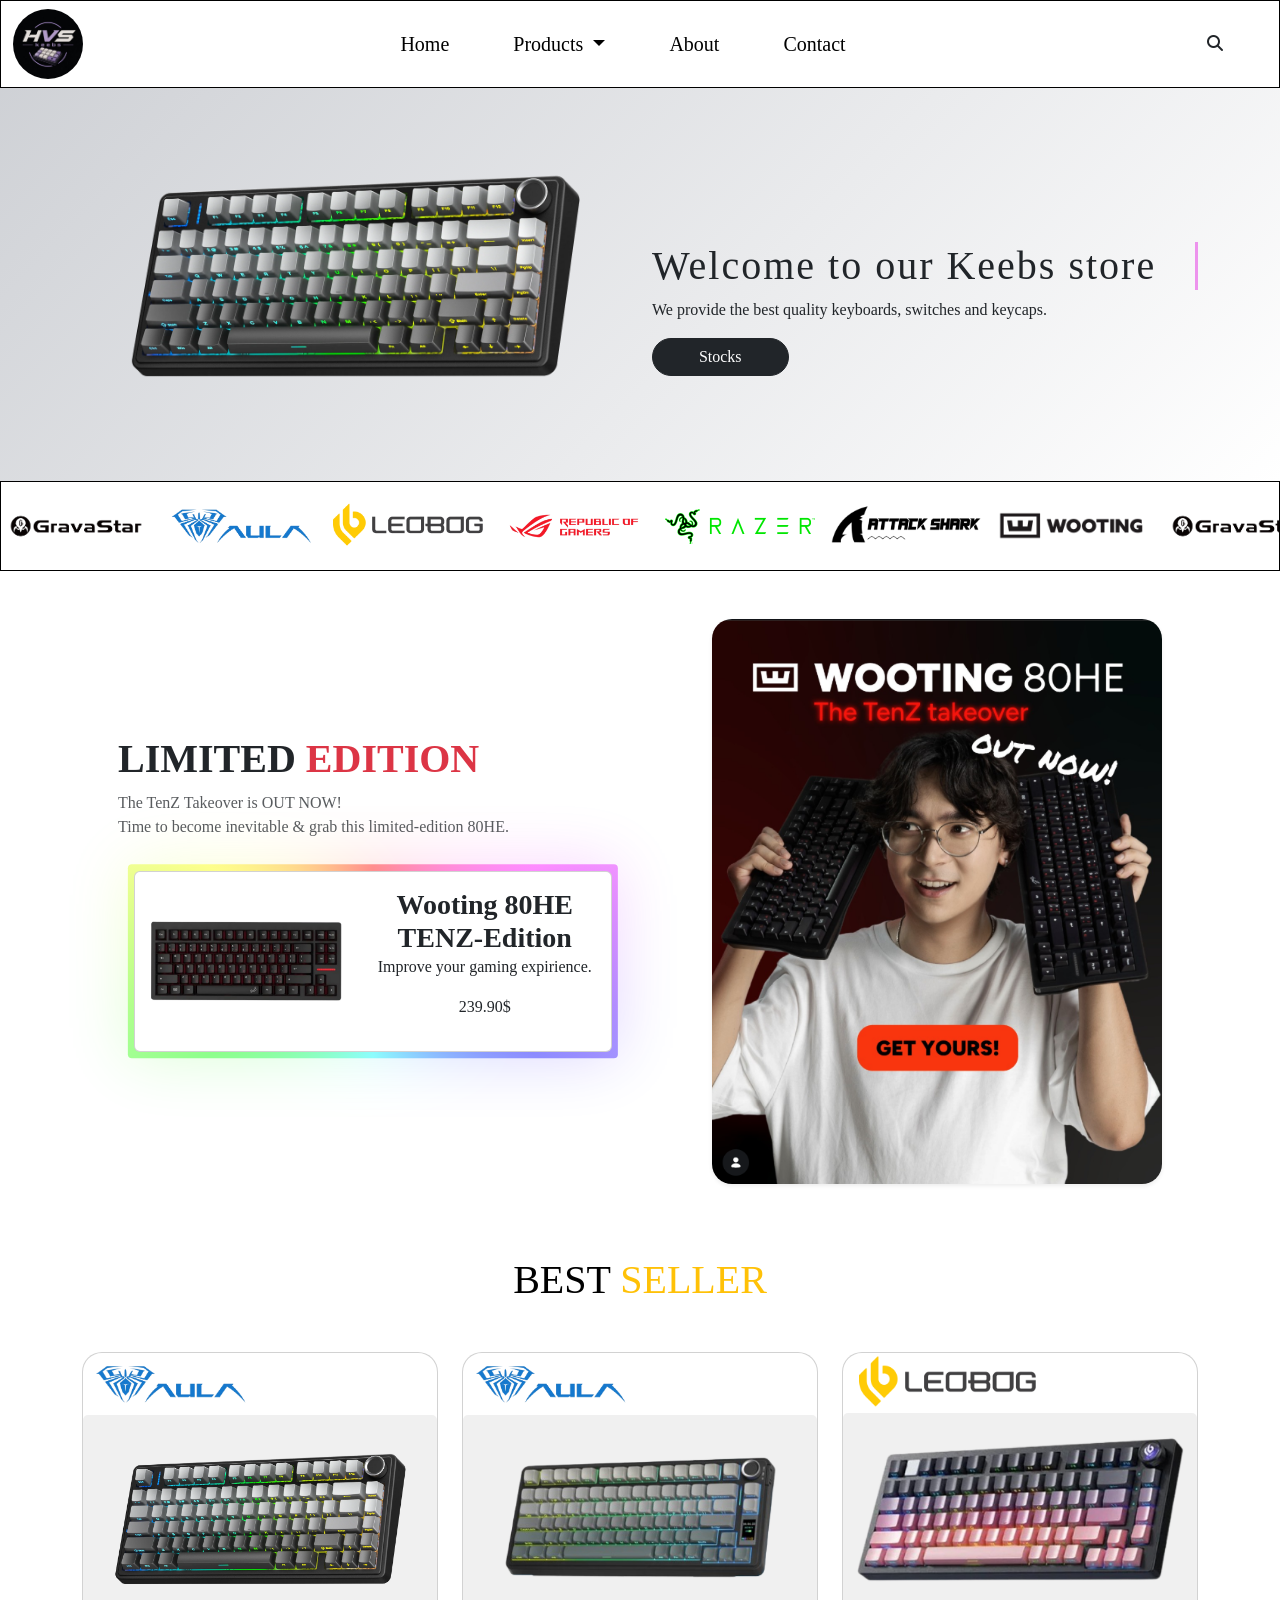
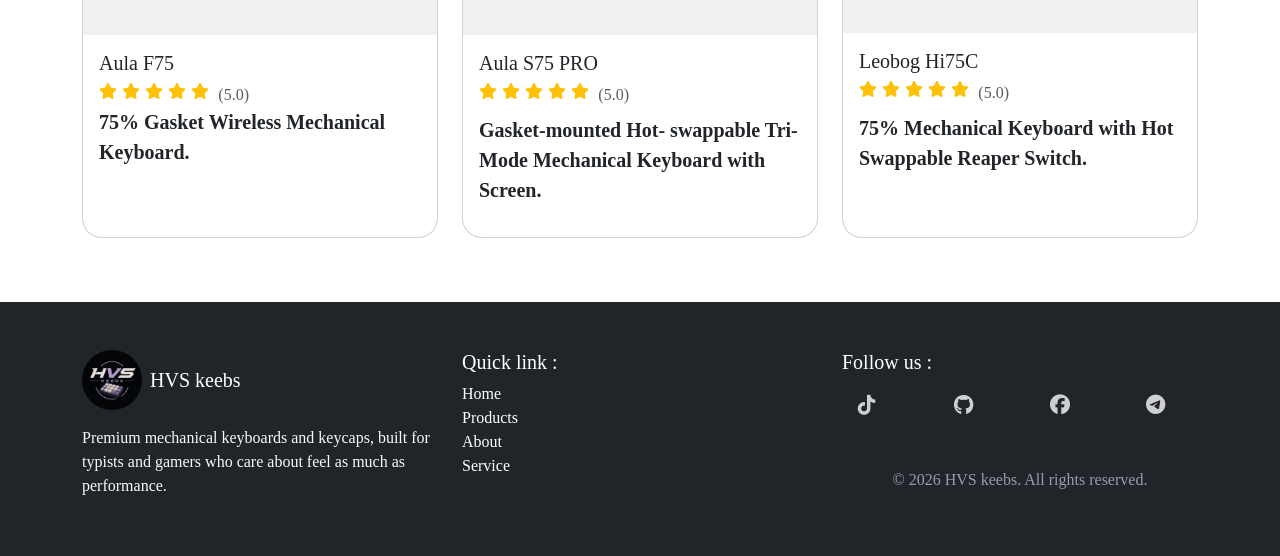
<file: index.html>
<!DOCTYPE html>
<html lang="en">

<head>
  <meta charset="UTF-8">
  <meta name="viewport" content="width=device-width, initial-scale=1.0">
  <title>HVS keebs</title>
  <link rel="stylesheet" href="./Style.css">
  <link href="https://cdn.jsdelivr.net/npm/bootstrap@5.3.8/dist/css/bootstrap.min.css" rel="stylesheet"
    integrity="sha384-sRIl4kxILFvY47J16cr9ZwB07vP4J8+LH7qKQnuqkuIAvNWLzeN8tE5YBujZqJLB" crossorigin="anonymous">
  <script src="https://cdn.jsdelivr.net/npm/bootstrap@5.3.8/dist/js/bootstrap.bundle.min.js"
    integrity="sha384-FKyoEForCGlyvwx9Hj09JcYn3nv7wiPVlz7YYwJrWVcXK/BmnVDxM+D2scQbITxI"
    crossorigin="anonymous"></script>
  <link rel="stylesheet" href="https://cdnjs.cloudflare.com/ajax/libs/font-awesome/6.7.2/css/all.min.css">
</head>

<body class="w-auto h-auto">
  <!-- Header -->
  <header>
    <!-- Navbar-->

    <nav class="navbar navbar-expand-lg">
      <div class="container-fluid">
        <img class="rounded-circle" src="./img/image.png" alt="Logo">

        <button class="navbar-toggler" type="button" data-bs-toggle="offcanvas" data-bs-target="#navbarNavAltMarkup"
          aria-controls="navbarNavAltMarkup" aria-expanded="false" aria-label="Toggle navigation">
          <i class="fa-solid fa-bars"></i>
        </button>

        <div class="offcanvas offcanvas-end w-75" id="navbarNavAltMarkup">
          <div class="offcanvas-header d-lg-none w-100 justify-content-end p-3">
            <button type="button" class="btn-close" data-bs-dismiss="offcanvas" aria-label="Close"></button>
          </div>

          <div class="offcanvas-body d-flex flex-column align-items-center pt-0">
            <div class="navbar-nav gap-5 align-items-center text-center">
              <a class="nav-link active" href="./index.html">Home</a>
              <div class="nav-item dropdown">
                <a class="nav-link active dropdown-toggle" href="./Products.html" role="button"
                  data-bs-toggle="dropdown">
                  Products
                </a>
                <ul class="dropdown-menu text-center">
                  <li><a class="dropdown-item" href="./Keyboard.html">Keyboards</a></li>
                  <li><a class="dropdown-item" href="./keycaps.html">Keycaps</a></li>
                  <li><a class="dropdown-item" href="./ass.html">Accessories</a></li>
                </ul>
              </div>
              <a class="nav-link active" href="./AboutPage.html">About</a>
              <a class="nav-link active" href="./contact.html">Contact</a>
            </div>

            <div class="d-lg-none mt-5 w-100 px-2">
              <input type="text" class="form-control rounded-pill" placeholder="Search...">
            </div>
          </div>

        </div>

        <div class="d-none d-lg-flex position-relative ">
          <div class="collapse" id="desktopSearch">
            <input type="text" class="form-control rounded-pill position-absolute me-5" placeholder="Search..."
              style="right: 40px; width: 180px;">
          </div>
          <button class="btn border-0" data-bs-toggle="collapse" data-bs-target="#desktopSearch">
            <i class="fa-solid fa-magnifying-glass"></i>
          </button>
        </div>

      </div>
    </nav>
  </header>
  <!-- Hero section -->
  <section class="hero-section position-relative d-flex w-100">
    <div class="container">
      <div class="row align-items-center">
        <div class="col-12 col-lg-6 col-md-6 img-wrapper">
          <a href="./Keyboard.html"><img class="w-100" src="./img/image copy.png" alt="Hero"></a>
        </div>
        <div class="col-12 col-lg-6 col-md-6  mt-5 py-4">
          <h1 class="typing-text">Welcome to our Keebs store</h1>
          <p>We provide the best quality keyboards, switches and keycaps.</p>
          <a href="./Keyboard.html"><button class="btn btn-dark rounded-5 w-25">Stocks</button></a>
        </div>
      </div>
    </div>
  </section>
  <section>
    <div class="carousel">
  <div class="group">
    <img src="./img/image copy 40.png" alt="">
    <img src="./img/image copy 12.png" alt="">
    <img src="./img/image copy 13.png" alt="">
    <img src="./img/image copy 14.png" alt="">
    <img src="./img/image copy 15.png" alt="">
    <img src="./img/image copy 16.png" alt="">
    <img src="./img/image copy 17.png" alt="">
  </div>
  
  <div class="group" aria-hidden="true">
    <img src="./img/image copy 40.png" alt="">
    <img src="./img/image copy 12.png" alt="">
    <img src="./img/image copy 13.png" alt="">
    <img src="./img/image copy 14.png" alt="">
    <img src="./img/image copy 15.png" alt="">
    <img src="./img/image copy 16.png" alt="">
    <img src="./img/image copy 17.png" alt="">
  </div>

  <div class="group" aria-hidden="true">
    <img src="./img/image copy 40.png" alt="">
    <img src="./img/image copy 12.png" alt="">
    <img src="./img/image copy 13.png" alt="">
    <img src="./img/image copy 14.png" alt="">
    <img src="./img/image copy 15.png" alt="">
    <img src="./img/image copy 16.png" alt="">
    <img src="./img/image copy 17.png" alt="">
  </div>
</div>
  </section>

  <section >
 <div class="container p-5 w-100">
  <div class="row gy-4 align-items-center"> 
    <div class="col-12 col-md-6 col-lg-6">
      <h1 class="fw-bold">LIMITED <span class="text-danger">EDITION</span></h1>
      <p class="text-muted">
        The TenZ Takeover is OUT NOW! <br>
        Time to become inevitable & grab this limited-edition 80HE.
      </p>
      <div class="d-flex p-3"> 
        <div class="card position-relative card-1 d-flex flex-row w-100" >
        <div class=" justify-content-center "> 
          <img class="img-fluid " style="width: 450px;  height: auto;" src="./img/image copy 19.png" alt="">
        </div>
         
        <div class="w-100 d-flex flex-column p-3 text-center">
          <h3 class="m-0 fw-semibold text-dark">Wooting 80HE <br>TENZ-Edition</h3>
          <p>Improve your gaming expirience.</p>
          <p>239.90$</p>
        </div>
      </div>
    </div>
    </div>

    <div class="col-12 col-md-6 col-lg-6 d-flex justify-content-center justify-content-md-end ">
      <img class="img-fluid shadow-sm" style="max-width: 450px; width: 100%; border-radius: 20px;" src="./img/image copy 18.png" alt="">
    </div>
  </div>
</div>
  </section>




  <!-- Top product section -->
  <section class="container ">
    <h1 class="text-black text-center p-4">BEST <span class="text-warning"> SELLER</span></h1>
    <div class="row g-4 py-3">
      <!-- Product1 -->
      <div class="col-12 col-md-6 col-lg-4">
        <div class="card h-100 product-card ">
          <img class="w-50 p-2" src="./img/image copy 12.png" alt="">
          <img src="./img/image copy.png" class="card-img-top" alt="Aula F75">
          <div class="card-body d-flex flex-column">
            <h5 class="card-title">Aula F75</h5>
            <div class="icon text-warning d-flex">
              <i class="fa-solid fa-star"></i>
              <i class="fa-solid fa-star"></i>
              <i class="fa-solid fa-star"></i>
              <i class="fa-solid fa-star"></i>
              <i class="fa-solid fa-star"></i>
              <span class="text-muted ms-1">(5.0)</span>
            </div>

            <P class="fw-bold fs-5">75% Gasket Wireless Mechanical Keyboard.</P>

          </div>
        </div>
      </div>
      <!-- Product 2 -->
      <div class="col-12 col-md-6 col-lg-4">
        <div class="card h-100 product-card ">
          <img class="w-50 p-2" src="./img/image copy 12.png" alt="">
          <img src="./img/image copy 11.png" class="card-img-top" alt="">
          <div class="card-body d-flex flex-column">
            <h5 class="card-title">Aula S75 PRO</h5>
            <div class="icon d-flex text-warning mb-2">
              <i class="fa-solid fa-star"></i>
              <i class="fa-solid fa-star"></i>
              <i class="fa-solid fa-star"></i>
              <i class="fa-solid fa-star"></i>
              <i class="fa-solid fa-star"></i>
              <span class="text-muted ms-1">(5.0)</span>
            </div>
            <P class="fw-bold fs-5">Gasket-mounted Hot- swappable Tri-Mode Mechanical Keyboard with Screen.</P>
           
          </div>
        </div>
      </div>
      <!-- Product 3 -->
      <div class=" col-12 col-md-6 col-lg-4">
        <div class="card h-100 product-card  ">
          <img class="w-50  ms-3" src="./img/image copy 13.png" alt="">
          <img src="./img/image copy 3.png" class="card-img-top" alt="Keyboard 3">
          <div class="card-body d-flex flex-column">
            <h5 class="card-title">Leobog Hi75C </h5>
            <div class="icon d-flex text-warning mb-2">
              <i class="fa-solid fa-star"></i>
              <i class="fa-solid fa-star"></i>
              <i class="fa-solid fa-star"></i>
              <i class="fa-solid fa-star"></i>
              <i class="fa-solid fa-star"></i>
              <span class="text-muted ms-1">(5.0)</span>
            </div>

            <P class="fw-bold fs-5">75% Mechanical Keyboard with Hot Swappable Reaper Switch.</P>
        
          </div>
        </div>
      </div>
    </div>

  </section>
  <!-- Footer -->
  <footer class="py-5 mt-5 bg-dark w-100">
    <div class="container ">
      <div class="row gy-4">
        <div class="col-12 col-md-4 col-lg-4 col-sm-12">
          <div class="d-flex align-items-center gap-2 mb-3">
            <img class="rounded-circle footer-img" src="./img/image.png" alt="">
            <h5 class="text-white mb-0">HVS keebs</h5>
          </div>
          <p class="mb-0 text-light">Premium mechanical keyboards and keycaps, built for typists and gamers who care
            about feel as much as performance.</p>
        </div>

        <div class="col-12 col-md-4 col-lg-4 col-sm-12 d-flex flex-column">
          <h5 class="text-white">Quick link :</h5>
          <a class="text-white text-decoration-none" href="./index.html">Home</a>
          <a class="text-white text-decoration-none" href="./Keyboard.html">Products</a>
          <a class="text-white text-decoration-none" href="./AboutPage.html">About</a>
          <a class="text-white text-decoration-none" href="./services.html">Service</a>
        </div>
        <div class="col-12 col-md-4 col-lg-4 col-sm-12">
          <h5 class="text-white mb-3">Follow us :</h5>
          <div class="d-flex gap-3 fs-5 footer-icon ms-3">
            <a href="https://www.tiktok.com/@hvskeebs02?_r=1&_t=ZS-97BNWiLBuLc" style="color:#cfcfcf;"><i
                class="fa-brands fa-tiktok"></i></a>
            <a href="https://github.com/HeanVanSak" style="color:#cfcfcf;"><i class="fa-brands fa-github"></i></a>
            <a href="https://www.facebook.com/share/1CpGgtJbuz/?mibextid=wwXIfr" style="color:#cfcfcf;"><i
                class="fa-brands fa-facebook"></i></a>
            <a href="https://t.me/vansak02" style="color:#cfcfcf;"><i class="fa-brands fa-telegram"></i></a>
          </div>
          <p class="text-center mt-5" style="color:#9a9ca8;">&copy; 2026 HVS keebs. All rights reserved.</p>
        </div>

      </div>

    </div>
  </footer>
</body>

</html>
</file>
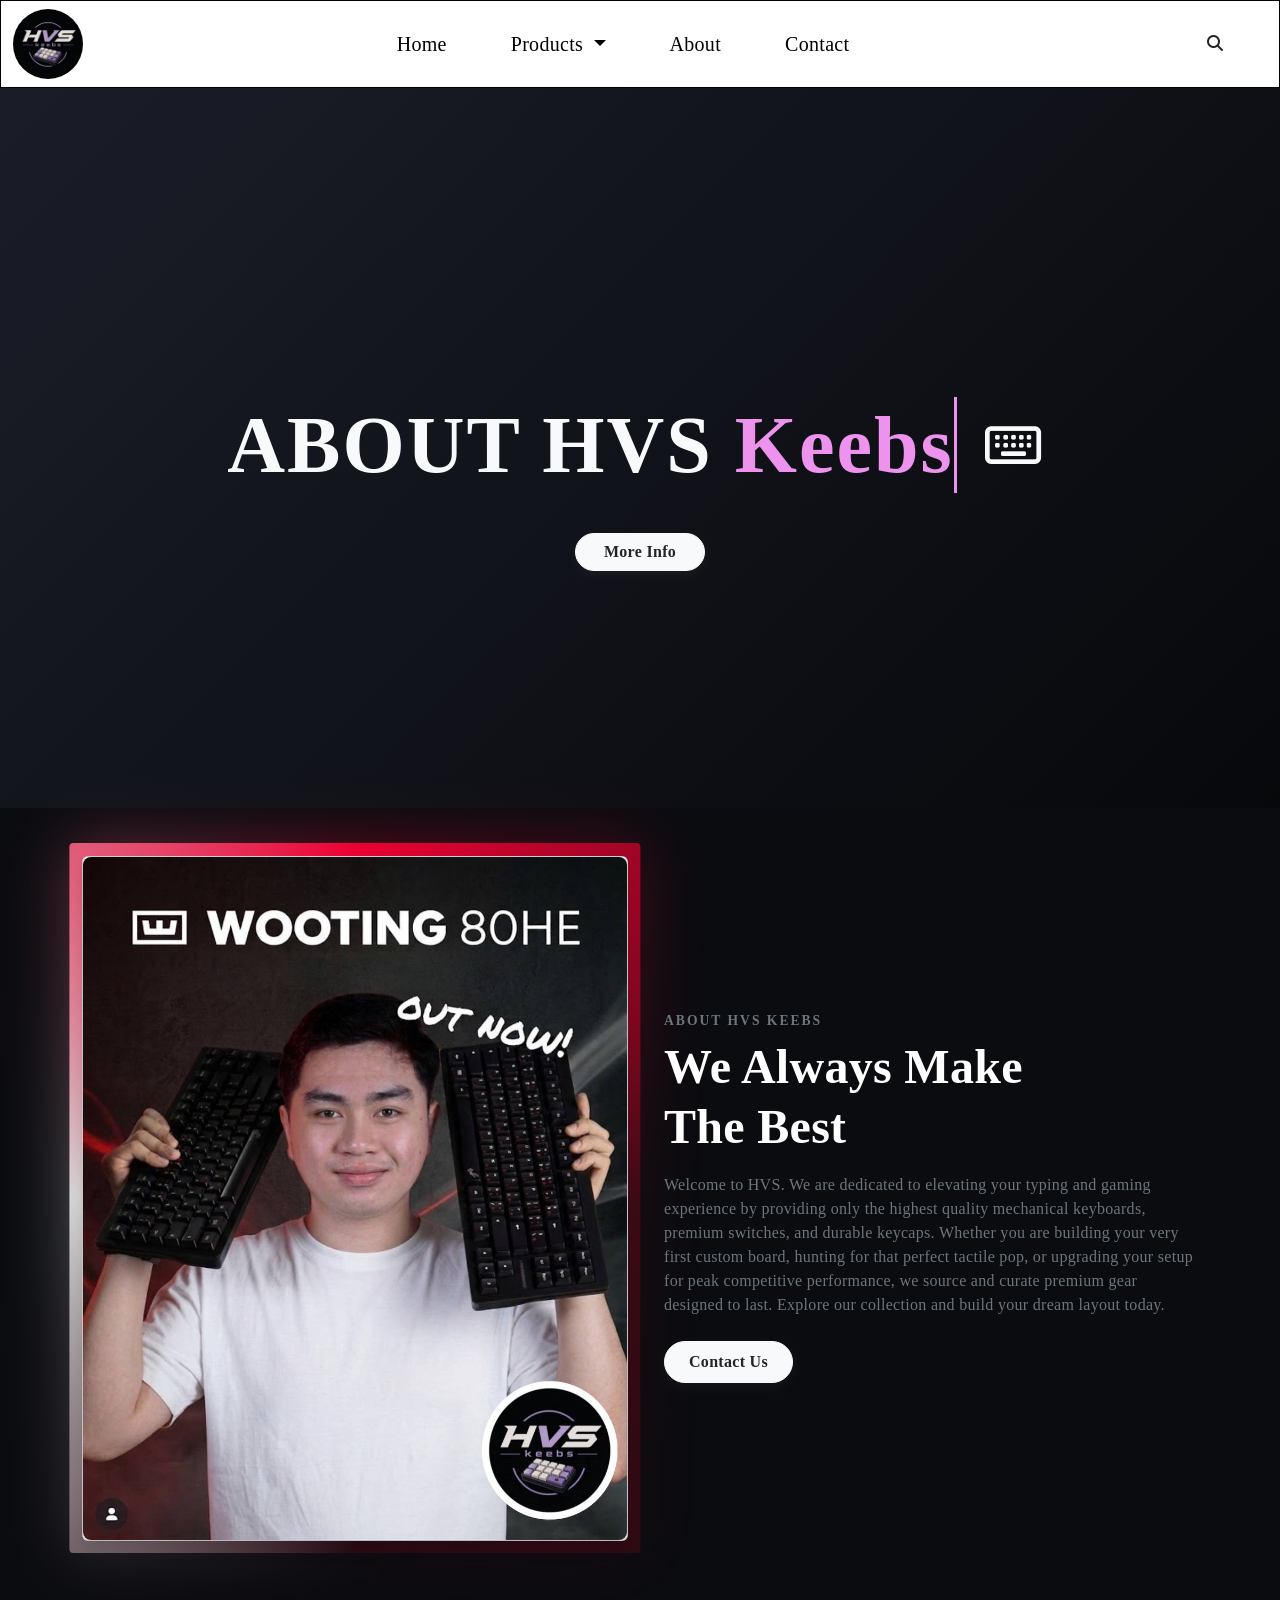
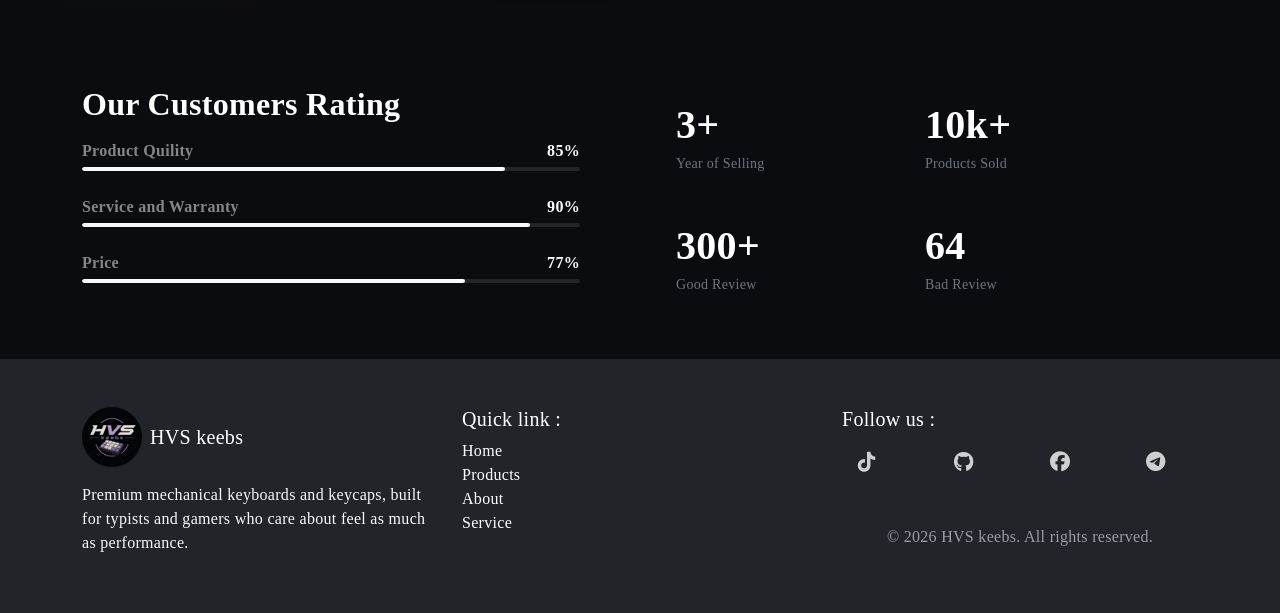
<file: AboutPage.html>
<!DOCTYPE html>
<html lang="en">

<head>
  <meta charset="UTF-8">
  <meta name="viewport" content="width=device-width, initial-scale=1.0">
  <title>HVS keebs</title>
  <link rel="stylesheet" href="./Style.css">
  <link href="https://cdn.jsdelivr.net/npm/bootstrap@5.3.8/dist/css/bootstrap.min.css" rel="stylesheet"
    integrity="sha384-sRIl4kxILFvY47J16cr9ZwB07vP4J8+LH7qKQnuqkuIAvNWLzeN8tE5YBujZqJLB" crossorigin="anonymous">
  <script src="https://cdn.jsdelivr.net/npm/bootstrap@5.3.8/dist/js/bootstrap.bundle.min.js"
    integrity="sha384-FKyoEForCGlyvwx9Hj09JcYn3nv7wiPVlz7YYwJrWVcXK/BmnVDxM+D2scQbITxI"
    crossorigin="anonymous"></script>
  <link rel="stylesheet" href="./Style2.css">
  <link rel="stylesheet" href="https://cdnjs.cloudflare.com/ajax/libs/font-awesome/6.7.2/css/all.min.css">
</head>

<body class="w-auto h-auto">
  <!-- Header -->
  <header>
    <!-- Navbar-->

    <nav class="navbar navbar-expand-lg">
      <div class="container-fluid">
        <img class="rounded-circle" src="./img/image.png" alt="Logo">

        <button class="navbar-toggler" type="button" data-bs-toggle="offcanvas" data-bs-target="#navbarNavAltMarkup"
          aria-controls="navbarNavAltMarkup" aria-expanded="false" aria-label="Toggle navigation">
          <i class="fa-solid fa-bars"></i>
        </button>

        <div class="offcanvas offcanvas-end w-75" id="navbarNavAltMarkup">
          <div class="offcanvas-header d-lg-none w-100 justify-content-end p-3">
            <button type="button" class="btn-close" data-bs-dismiss="offcanvas" aria-label="Close"></button>
          </div>

          <div class="offcanvas-body d-flex flex-column align-items-center pt-0">
            <div class="navbar-nav gap-5 align-items-center text-center">
              <a class="nav-link active" href="./index.html">Home</a>
              <div class="nav-item dropdown">
                <a class="nav-link active dropdown-toggle" href="./Products.html" role="button"
                  data-bs-toggle="dropdown">
                  Products
                </a>
                <ul class="dropdown-menu text-center">
                  <li><a class="dropdown-item" href="./Keyboard.html">Keyboards</a></li>
                  <li><a class="dropdown-item" href="./keycaps.html">Keycaps</a></li>
                  <li><a class="dropdown-item" href="./ass.html">Accessories</a></li>
                </ul>
              </div>
              <a class="nav-link active" href="./AboutPage.html">About</a>
              <a class="nav-link active" href="./contact.html">Contact</a>
            </div>

            <div class="d-lg-none mt-5 w-100 px-2">
              <input type="text" class="form-control rounded-pill" placeholder="Search...">
            </div>
          </div>

        </div>

        <div class="d-none d-lg-flex position-relative ">
          <div class="collapse" id="desktopSearch">
            <input type="text" class="form-control rounded-pill position-absolute me-5" placeholder="Search..."
              style="right: 40px; width: 180px;">
          </div>
          <button class="btn border-0" data-bs-toggle="collapse" data-bs-target="#desktopSearch">
            <i class="fa-solid fa-magnifying-glass"></i>
          </button>
        </div>

      </div>
    </nav>
  </header>

  <!-- Hero -->
  <section class="hero-section position-relative d-flex w-100 justify-content-center align-items-center">
    <div class="container text-center">
      <div class="row justify-content-center align-items-center ">
        <div class="mt-5 py-4 text-light d-flex align-items-center justify-content-center gap-3">
          <h1 class="typing-text fw-bold">ABOUT HVS <span style="color: rgb(237, 147, 237);">Keebs</span></h1>
          <i class="fa-regular fa-keyboard text-light keyboard-icon"></i>
        </div>
        <a href="./contact.html" class="btn btn-light rounded-pill px-4 fw-semibold text-dark btn-contact mt-3"
          style="width: 130px;">More Info</a>
      </div>
    </div>
  </section>
    <div class="container py-5 custom-about-section">
      <div class="row align-items-center gy-5 mb-5 pb-lg-5 d-flex flex-row">
        <div class="col-12 col-md-6">
          <div class="img-containerpe-md-4 card card-2">
            <img src="./img/image copy 22.png" class="img-fluid rounded-3 w-100 shadow" alt="Our Workplace">
          </div>
        </div>

        <div class="col-12 col-md-6 ps-md-4">
          <h6 class="text-secondary text-uppercase fw-semibold tracking-wider mb-2">About HVS Keebs</h6>
          <h1 class="display-5 fw-bold mb-3 text-white lh-sm">We Always Make<br>The Best</h1>
          <p class="text-secondary mb-4 lh-base">
            Welcome to HVS. We are dedicated to elevating your typing and gaming experience by providing only the
            highest quality mechanical keyboards, premium switches, and durable keycaps. Whether you are building your
            very first custom board, hunting for that perfect tactile pop, or upgrading your setup for peak competitive
            performance, we source and curate premium gear designed to last. Explore our collection and build your dream
            layout today.
          </p>
          <a href="./contact.html"
            class="btn btn-light rounded-pill px-4 py-2 fw-semibold text-dark btn-contact">Contact Us</a>
        </div>
      </div>
    </div>

    <section>
      <div class="container pb-5">
        <div class="row w-100 d-flex">
          <div class="col-12 col-md-6 pe-md-5">
            <h2 class="fw-bold mb-3 text-white">Our Customers Rating</h2>

            <div class="skill-item mb-4">
              <div class="d-flex justify-content-between mb-1">
                <span class="fw-semibold text-white-50">Product Quility</span>
                <span class="fw-bold text-white">85%</span>
              </div>
              <div class="progress progress-custom">
                <div class="progress-bar bg-light" role="progressbar" style="width: 85%;" aria-valuenow="85"
                  aria-valuemin="0" aria-valuemax="100"></div>
              </div>
            </div>

            <div class="skill-item mb-4">
              <div class="d-flex justify-content-between mb-1">
                <span class="fw-semibold text-white-50">Service and Warranty</span>
                <span class="fw-bold text-white">90%</span>
              </div>
              <div class="progress progress-custom">
                <div class="progress-bar bg-light" role="progressbar" style="width: 90%;" aria-valuenow="90"
                  aria-valuemin="0" aria-valuemax="100"></div>
              </div>
            </div>

            <div class="skill-item">
              <div class="d-flex justify-content-between mb-1">
                <span class="fw-semibold text-white-50">Price</span>
                <span class="fw-bold text-white">77%</span>
              </div>
              <div class="progress progress-custom">
                <div class="progress-bar bg-light" role="progressbar" style="width: 77%;" aria-valuenow="77"
                  aria-valuemin="0" aria-valuemax="100"></div>
              </div>
            </div>
          </div>

          <div class="col-12 col-md-6 ps-md-5 d-flex align-items-center py-3">
            <div class="row w-100 g-4 text-center text-md-start">

              <div class="col-6 mb-4">
                <h2 class="display-6 fw-bold text-white mb-0">3+</h2>
                <p class="text-secondary small m-0 mt-1">Year of Selling</p>
              </div>

              <div class="col-6 mb-4">
                <h2 class="display-6 fw-bold text-white mb-0">10k+</h2>
                <p class="text-secondary small m-0 mt-1">Products Sold</p>
              </div>

              <div class="col-6">
                <h2 class="display-6 fw-bold text-white mb-0">300+</h2>
                <p class="text-secondary small m-0 mt-1">Good Review</p>
              </div>

              <div class="col-6">
                <h2 class="display-6 fw-bold text-white mb-0">64</h2>
                <p class="text-secondary small m-0 mt-1">Bad Review</p>
              </div>

            </div>
          </div>
        </div>
      </div>
    </section>
  <!-- Footer -->
  <footer class="py-5 bg-dark w-100">
    <div class="container ">
      <div class="row gy-4">
        <div class="col-12 col-md-4 col-lg-4 col-sm-12">
          <div class="d-flex align-items-center gap-2 mb-3">
            <img class="rounded-circle footer-img" src="./img/image.png" alt="">
            <h5 class="text-white mb-0">HVS keebs</h5>
          </div>
          <p class="mb-0 text-light">Premium mechanical keyboards and keycaps, built for typists and gamers who care
            about feel as much as performance.</p>
        </div>

        <div class="col-12 col-md-4 col-lg-4 col-sm-12 d-flex flex-column">
          <h5 class="text-white">Quick link :</h5>
          <a class="text-white text-decoration-none" href="./index.html">Home</a>
          <a class="text-white text-decoration-none" href="./Keyboard.html">Products</a>
          <a class="text-white text-decoration-none" href="./AboutPage.html">About</a>
           <a class="text-white text-decoration-none" href="./contact.html">Service</a>
        </div>
        <div class="col-12 col-md-4 col-lg-4 col-sm-12">
          <h5 class="text-white mb-3">Follow us :</h5>
          <div class="d-flex gap-3 fs-5 footer-icon ms-3">
            <a href="https://www.tiktok.com/@hvskeebs02?_r=1&_t=ZS-97BNWiLBuLc" style="color:#cfcfcf;"><i
                class="fa-brands fa-tiktok"></i></a>
            <a href="https://github.com/HeanVanSak" style="color:#cfcfcf;"><i class="fa-brands fa-github"></i></a>
            <a href="https://www.facebook.com/share/1CpGgtJbuz/?mibextid=wwXIfr" style="color:#cfcfcf;"><i
                class="fa-brands fa-facebook"></i></a>
            <a href="https://t.me/vansak02" style="color:#cfcfcf;"><i class="fa-brands fa-telegram"></i></a>
          </div>
          <p class="text-center mt-5" style="color:#9a9ca8;">&copy; 2026 HVS keebs. All rights reserved.</p>
        </div>

      </div>

    </div>
  </footer>
</body>

</html>
</file>
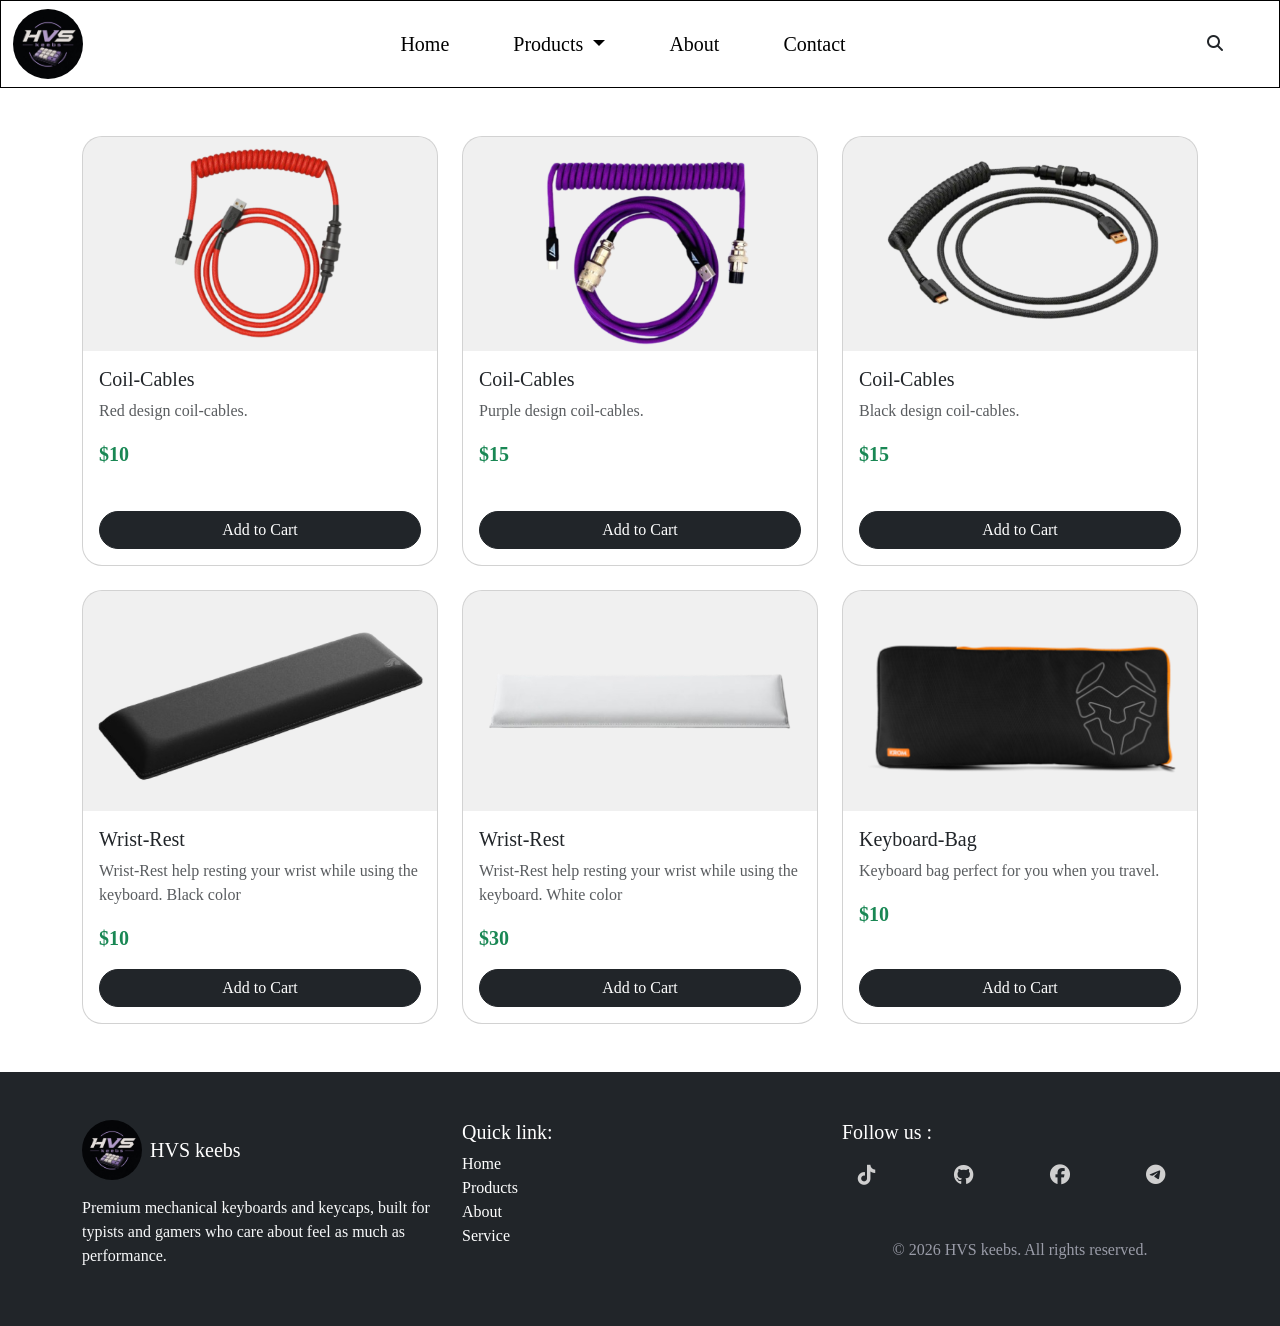
<file: ass.html>
<!DOCTYPE html>
<html lang="en">

<head>
    <meta charset="UTF-8">
    <meta name="viewport" content="width=device-width, initial-scale=1.0">
    <title>HVS keebs</title>
    <link rel="stylesheet" href="./Style.css">
    <link href="https://cdn.jsdelivr.net/npm/bootstrap@5.3.8/dist/css/bootstrap.min.css" rel="stylesheet"
        integrity="sha384-sRIl4kxILFvY47J16cr9ZwB07vP4J8+LH7qKQnuqkuIAvNWLzeN8tE5YBujZqJLB" crossorigin="anonymous">
    <script src="https://cdn.jsdelivr.net/npm/bootstrap@5.3.8/dist/js/bootstrap.bundle.min.js"
        integrity="sha384-FKyoEForCGlyvwx9Hj09JcYn3nv7wiPVlz7YYwJrWVcXK/BmnVDxM+D2scQbITxI"
        crossorigin="anonymous"></script>
    <link rel="stylesheet" href="./">
    <link rel="stylesheet" href="https://cdnjs.cloudflare.com/ajax/libs/font-awesome/6.7.2/css/all.min.css">
</head>

<body class="w-100">
    <!-- Header -->
    <header>
        <!-- Navbar-->
        <nav class="navbar navbar-expand-lg">
            <div class="container-fluid">
                <img class="rounded-circle" src="./img/image.png" alt="Logo">

                <button class="navbar-toggler" type="button" data-bs-toggle="offcanvas"
                    data-bs-target="#navbarNavAltMarkup" aria-controls="navbarNavAltMarkup" aria-expanded="false"
                    aria-label="Toggle navigation">
                    <i class="fa-solid fa-bars"></i>
                </button>

                <div class="offcanvas offcanvas-end w-75" id="navbarNavAltMarkup">
                    <div class="offcanvas-header d-lg-none w-100 justify-content-end p-3">
                        <button type="button" class="btn-close" data-bs-dismiss="offcanvas" aria-label="Close"></button>
                    </div>

                    <div class="offcanvas-body d-flex flex-column align-items-center pt-0">
                        <div class="navbar-nav gap-5 align-items-center text-center">
                            <a class="nav-link active" href="./index.html">Home</a>
                            <div class="nav-item dropdown">
                                <a class="nav-link active dropdown-toggle" href="./Products.html" role="button"
                                    data-bs-toggle="dropdown">
                                    Products
                                </a>
                                <ul class="dropdown-menu text-center">
                                    <li><a class="dropdown-item" href="./Keyboard.html">Keyboards</a></li>
                                    <li><a class="dropdown-item" href="./keycaps.html">Keycaps</a></li>
                                    <li><a class="dropdown-item" href="./ass.html">Accessories</a></li>
                                </ul>
                            </div>
                            <a class="nav-link active" href="./AboutPage.html">About</a>
                            <a class="nav-link active" href="./contact.html">Contact</a>
                        </div>

                        <div class="d-lg-none mt-5 w-100 px-2">
                            <input type="text" class="form-control rounded-pill" placeholder="Search...">
                        </div>
                    </div>

                </div>

                <div class="d-none d-lg-flex position-relative ">
                    <div class="collapse" id="desktopSearch">
                        <input type="text" class="form-control rounded-pill position-absolute me-5"
                            placeholder="Search..." style="right: 40px; width: 180px;">
                    </div>
                    <button class="btn border-0" data-bs-toggle="collapse" data-bs-target="#desktopSearch">
                        <i class="fa-solid fa-magnifying-glass"></i>
                    </button>
                </div>

            </div>
        </nav>
    </header>

    <!-- Top product section -->
    <section class="container py-5">
        <div class="row g-4">
            <!-- Product Aula F75-->
            <div class="col-12 col-md-6 col-lg-4">
                <div class="card h-100 product-card ">
                    <img src="./img/image copy 29.png" class="card-img-top h-50 " alt="Aula F75">
                    <div class="card-body d-flex flex-column">
                        <h5 class="card-title">Coil-Cables</h5>
                        <P class="text-muted">Red design coil-cables.
                        <p class="fw-bold fs-5 text-success">$10</p>
                        <a href="#" class="btn btn-dark rounded-pill mt-auto">Add to Cart</a>
                    </div>
                </div>
            </div>
            <!--  -->
               <div class="col-12 col-md-6 col-lg-4">
                <div class="card h-100 product-card ">
                    <img src="./img/image copy 30.png" class="card-img-top pb-1 h-50" alt="Aula F75">
                    <div class="card-body d-flex flex-column">
                        <h5 class="card-title">Coil-Cables</h5>
                        <P class="text-muted">Purple design coil-cables.
                        <p class="fw-bold fs-5 text-success">$15</p>
                        <a href="#" class="btn btn-dark rounded-pill mt-auto">Add to Cart</a>
                    </div>
                </div>
            </div>
            <!--  -->
                 <div class="col-12 col-md-6 col-lg-4">
                <div class="card h-100 product-card ">
                    <img src="./img/image copy 31.png" class="card-img-top h-50" alt="Aula F75">
                    <div class="card-body d-flex flex-column">
                        <h5 class="card-title">Coil-Cables</h5>
                        <P class="text-muted">Black design coil-cables.
                        <p class="fw-bold fs-5 text-success">$15</p>
                        <a href="#" class="btn btn-dark rounded-pill mt-auto">Add to Cart</a>
                    </div>
                </div>
            </div>
            <!-- Product Aula S75 Pro-->
                       <div class="col-12 col-md-6 col-lg-4">
                <div class="card h-100 product-card ">
               
                    <img src="./img/image copy 32.png" class="card-img-top " alt="Aula F75">
                    <div class="card-body d-flex flex-column">
                        <h5 class="card-title">Wrist-Rest</h5>
                        <P class="text-muted">Wrist-Rest help resting your wrist while using the keyboard. Black color
                        <p class="fw-bold fs-5 text-success">$10</p>
                        <a href="#" class="btn btn-dark rounded-pill mt-auto">Add to Cart</a>
                    </div>
                </div>
            </div>
           
            <!--  -->
                 <div class="col-12 col-md-6 col-lg-4">
                <div class="card h-100 product-card ">
                   
                    <img src="./img/image copy 33.png" class="card-img-top " alt="Aula F75">
                    <div class="card-body d-flex flex-column">
                        <h5 class="card-title">Wrist-Rest</h5>
                        <P class="text-muted">Wrist-Rest help resting your wrist while using the keyboard. White color
                        <p class="fw-bold fs-5 text-success">$30</p>
                        <a href="#" class="btn btn-dark rounded-pill mt-auto">Add to Cart</a>
                    </div>
                </div>
            </div>
           
            <!--  -->
              <div class="col-12 col-md-6 col-lg-4">
                <div class="card h-100 product-card ">
                    
                    <img src="./img/image copy 34.png" class="card-img-top  " alt="Aula F75">
                    <div class="card-body d-flex flex-column">
                        <h5 class="card-title">Keyboard-Bag</h5>
                        <P class="text-muted">Keyboard bag perfect for you when you travel.
                        <p class="fw-bold fs-5 text-success">$10</p>
                        <a href="#" class="btn btn-dark rounded-pill mt-auto">Add to Cart</a>
                    </div>
                </div>
            </div>
    </section>
    <!-- Footer -->
    <footer class="py-5 bg-dark w-100">
        <div class="container ">
            <div class="row gy-4">
                <div class="col-12 col-md-4 col-lg-4 col-sm-12">
                    <div class="d-flex align-items-center gap-2 mb-3">
                        <img class="rounded-circle footer-img" src="./img/image.png" alt="">
                        <h5 class="text-white mb-0">HVS keebs</h5>
                    </div>
                    <p class="mb-0 text-light">Premium mechanical keyboards and keycaps, built for typists and gamers
                        who care
                        about feel as much as performance.</p>
                </div>

                <div class="col-12 col-md-4 col-lg-4 col-sm-12 d-flex flex-column">
                    <h5 class="text-white">Quick link:</h5>
                    <a class="text-white text-decoration-none" href="./index.html">Home</a>
                    <a class="text-white text-decoration-none" href="./Keyboard.html">Products</a>
                    <a class="text-white text-decoration-none" href="./AboutPage.html">About</a>
                     <a class="text-white text-decoration-none" href="./contact.html">Service</a>
                </div>
                <div class="col-12 col-md-4 col-lg-4 col-sm-12">
                    <h5 class="text-white mb-3">Follow us :</h5>
                    <div class="d-flex gap-3 fs-5 footer-icon ms-3">
                        <a href="https://www.tiktok.com/@hvskeebs02?_r=1&_t=ZS-97BNWiLBuLc" style="color:#cfcfcf;"><i
                                class="fa-brands fa-tiktok"></i></a>
                        <a href="https://github.com/HeanVanSak" style="color:#cfcfcf;"><i
                                class="fa-brands fa-github"></i></a>
                        <a href="https://www.facebook.com/share/1CpGgtJbuz/?mibextid=wwXIfr" style="color:#cfcfcf;"><i
                                class="fa-brands fa-facebook"></i></a>
                        <a href="https://t.me/vansak02" style="color:#cfcfcf;"><i class="fa-brands fa-telegram"></i></a>
                    </div>
                    <p class="text-center mt-5" style="color:#9a9ca8;">&copy; 2026 HVS keebs. All rights reserved.</p>
                </div>

            </div>

        </div>
    </footer>
</body>

</html>
</file>
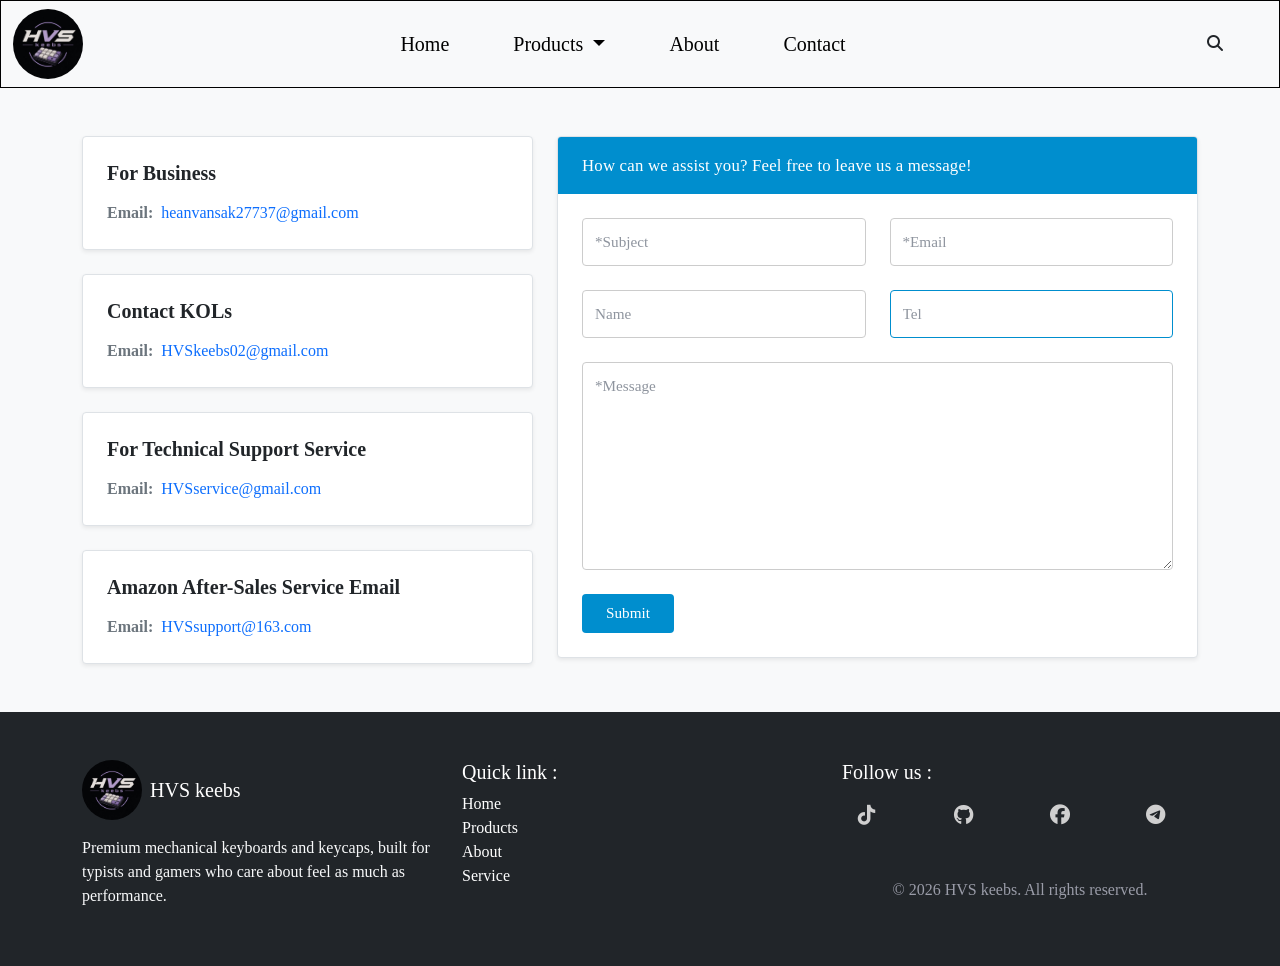
<file: contact.html>
<!DOCTYPE html>
<html lang="en">

<head>
  <meta charset="UTF-8">
  <meta name="viewport" content="width=device-width, initial-scale=1.0">
  <title>HVS keebs</title>
  <link rel="stylesheet" href="./Style.css">
  <link href="https://cdn.jsdelivr.net/npm/bootstrap@5.3.8/dist/css/bootstrap.min.css" rel="stylesheet"
    integrity="sha384-sRIl4kxILFvY47J16cr9ZwB07vP4J8+LH7qKQnuqkuIAvNWLzeN8tE5YBujZqJLB" crossorigin="anonymous">
  <script src="https://cdn.jsdelivr.net/npm/bootstrap@5.3.8/dist/js/bootstrap.bundle.min.js"
    integrity="sha384-FKyoEForCGlyvwx9Hj09JcYn3nv7wiPVlz7YYwJrWVcXK/BmnVDxM+D2scQbITxI"
    crossorigin="anonymous"></script>
  <link rel="stylesheet" href="CSS3.css">
  <link rel="stylesheet" href="https://cdnjs.cloudflare.com/ajax/libs/font-awesome/6.7.2/css/all.min.css">
</head>

<body class="w-auto h-auto">
  <!-- Header -->
  <header>
    <!-- Navbar-->
    <nav class="navbar navbar-expand-lg">
      <div class="container-fluid">
        <img class="rounded-circle" src="./img/image.png" alt="Logo">

        <button class="navbar-toggler" type="button" data-bs-toggle="offcanvas" data-bs-target="#navbarNavAltMarkup"
          aria-controls="navbarNavAltMarkup" aria-expanded="false" aria-label="Toggle navigation">
          <i class="fa-solid fa-bars"></i>
        </button>

        <div class="offcanvas offcanvas-end w-75" id="navbarNavAltMarkup">
          <div class="offcanvas-header d-lg-none w-100 justify-content-end p-3">
            <button type="button" class="btn-close" data-bs-dismiss="offcanvas" aria-label="Close"></button>
          </div>

          <div class="offcanvas-body d-flex flex-column align-items-center pt-0">
            <div class="navbar-nav gap-5 align-items-center text-center">
              <a class="nav-link active" href="./index.html">Home</a>
              <div class="nav-item dropdown">
                <a class="nav-link active dropdown-toggle" href="./Products.html" role="button"
                  data-bs-toggle="dropdown">
                  Products
                </a>
                <ul class="dropdown-menu text-center">
                  <li><a class="dropdown-item" href="./Keyboard.html">Keyboards</a></li>
                  <li><a class="dropdown-item" href="./keycaps.html">Keycaps</a></li>
                  <li><a class="dropdown-item" href="./ass.html">Accessories</a></li>
                </ul>
              </div>
              <a class="nav-link active" href="./AboutPage.html">About</a>
              <a class="nav-link active" href="./contact.html">Contact</a>
            </div>

            <div class="d-lg-none mt-5 w-100 px-2">
              <input type="text" class="form-control rounded-pill" placeholder="Search...">
            </div>
          </div>

        </div>

        <div class="d-none d-lg-flex position-relative ">
          <div class="collapse" id="desktopSearch">
            <input type="text" class="form-control rounded-pill position-absolute me-5" placeholder="Search..."
              style="right: 40px; width: 180px;">
          </div>
          <button class="btn border-0" data-bs-toggle="collapse" data-bs-target="#desktopSearch">
            <i class="fa-solid fa-magnifying-glass"></i>
          </button>
        </div>
      </div>
    </nav>
  </header>
  <main class="w-100 py-5 bg-light">
  <div class="container">
    <div class="row g-4 justify-content-center align-items-start">
      
      <div class="col-12 col-lg-5">
        <div class="d-flex flex-column gap-4">

          <div class="info-card bg-white p-4 border rounded-1 shadow-sm">
            <h2 class="info-title fs-5 fw-bold mb-3">For Business</h2>
            <div class="info-details d-flex align-items-center gap-2">
              <span class="fw-bold text-secondary">Email:</span>
              <a href="mailto:heanvansak27737@gmail.com" class="text-decoration-none info-link text-break">heanvansak27737@gmail.com</a>
            </div>
          </div>

          <div class="info-card bg-white p-4 border rounded-1 shadow-sm">
            <h2 class="info-title fs-5 fw-bold mb-3">Contact KOLs</h2>
            <div class="info-details d-flex align-items-center gap-2">
              <span class="fw-bold text-secondary">Email:</span>
              <a href="mailto:HVSkeebs02@gmail.com" class="text-decoration-none info-link text-break">HVSkeebs02@gmail.com</a>
            </div>
          </div>

          <div class="info-card bg-white p-4 border rounded-1 shadow-sm">
            <h2 class="info-title fs-5 fw-bold mb-3">For Technical Support Service</h2>
            <div class="info-details-group d-flex flex-column gap-2">
              <div class="d-flex align-items-center gap-2">
                <span class="fw-bold text-secondary">Email:</span>
                <a href="mailto:HVSservice@gmail.com" class="text-decoration-none info-link text-break">HVSservice@gmail.com</a>
              </div>
            </div>
          </div>

          <div class="info-card bg-white p-4 border rounded-1 shadow-sm">
            <h2 class="info-title fs-5 fw-bold mb-3">Amazon After-Sales Service Email</h2>
            <div class="info-details d-flex flex-wrap align-items-center gap-2">
              <span class="fw-bold text-secondary">Email:</span>
              <a href="mailto:HVSsupport@163.com" class="text-decoration-none info-link text-break">HVSsupport@163.com</a>
            </div>
          </div>

        </div>
      </div>

      <div class="col-12 col-lg-7">
        <div class="custom-form-card bg-white shadow-sm border rounded-1 overflow-hidden">
          <div class="custom-form-header px-4 py-3 text-white fw-medium" style="background-color: #008ece;">
            How can we assist you? Feel free to leave us a message!
          </div>
          
          <form class="p-4">
            <div class="row g-4">
              <div class="col-12 col-md-6 d-flex flex-column gap-4">
                <div class="form-group">
                  <input type="text" class="form-control custom-input" placeholder="*Subject" required>
                </div>
                <div class="form-group">
                  <input type="text" class="form-control custom-input" placeholder="Name">
                </div>
              </div>
              
              <div class="col-12 col-md-6 d-flex flex-column gap-4">
                <div class="form-group">
                  <input type="email" class="form-control custom-input" placeholder="*Email" required>
                </div>
                <div class="form-group">
                  <input type="tel" class="form-control custom-input border-cyan" placeholder="Tel ">
                </div>
              </div>
              
              <div class="col-12">
                <div class="form-group">
                  <textarea class="form-control custom-textarea" rows="8" placeholder="*Message" required></textarea>
                </div>
              </div>
              
              <div class="col-12">
                <button type="submit" class="btn btn-submit rounded-1 px-4 py-2 fw-medium text-white" style="background-color: #008ece;">Submit</button>
              </div>
            </div>
          </form>
        </div>
      </div>

    </div> 
  </div> 
  </main>
  <!-- Footer -->
  <footer class="py-5 bg-dark w-100">
    <div class="container ">
      <div class="row gy-4">
        <div class="col-12 col-md-4 col-lg-4 col-sm-12">
          <div class="d-flex align-items-center gap-2 mb-3">
            <img class="rounded-circle footer-img" src="./img/image.png" alt="">
            <h5 class="text-white mb-0">HVS keebs</h5>
          </div>
          <p class="mb-0 text-light">Premium mechanical keyboards and keycaps, built for typists and gamers who care
            about feel as much as performance.</p>
        </div>

        <div class="col-12 col-md-4 col-lg-4 col-sm-12 d-flex flex-column">
          <h5 class="text-white">Quick link :</h5>
          <a class="text-white text-decoration-none" href="./index.html">Home</a>
          <a class="text-white text-decoration-none" href="./Keyboard.html">Products</a>
          <a class="text-white text-decoration-none" href="./AboutPage.html">About</a>
          <a class="text-white text-decoration-none" href="./contact.html">Service</a>
        </div>
        <div class="col-12 col-md-4 col-lg-4 col-sm-12">
          <h5 class="text-white mb-3">Follow us :</h5>
          <div class="d-flex gap-3 fs-5 footer-icon ms-3">
            <a href="https://www.tiktok.com/@hvskeebs02?_r=1&_t=ZS-97BNWiLBuLc" style="color:#cfcfcf;"><i
                class="fa-brands fa-tiktok"></i></a>
            <a href="https://github.com/HeanVanSak" style="color:#cfcfcf;"><i class="fa-brands fa-github"></i></a>
            <a href="https://www.facebook.com/share/1CpGgtJbuz/?mibextid=wwXIfr" style="color:#cfcfcf;"><i
                class="fa-brands fa-facebook"></i></a>
            <a href="https://t.me/vansak02" style="color:#cfcfcf;"><i class="fa-brands fa-telegram"></i></a>
          </div>
          <p class="text-center mt-5" style="color:#9a9ca8;">&copy; 2026 HVS keebs. All rights reserved.</p>
        </div>

      </div>

    </div>
  </footer>
</body>

</html>
</file>
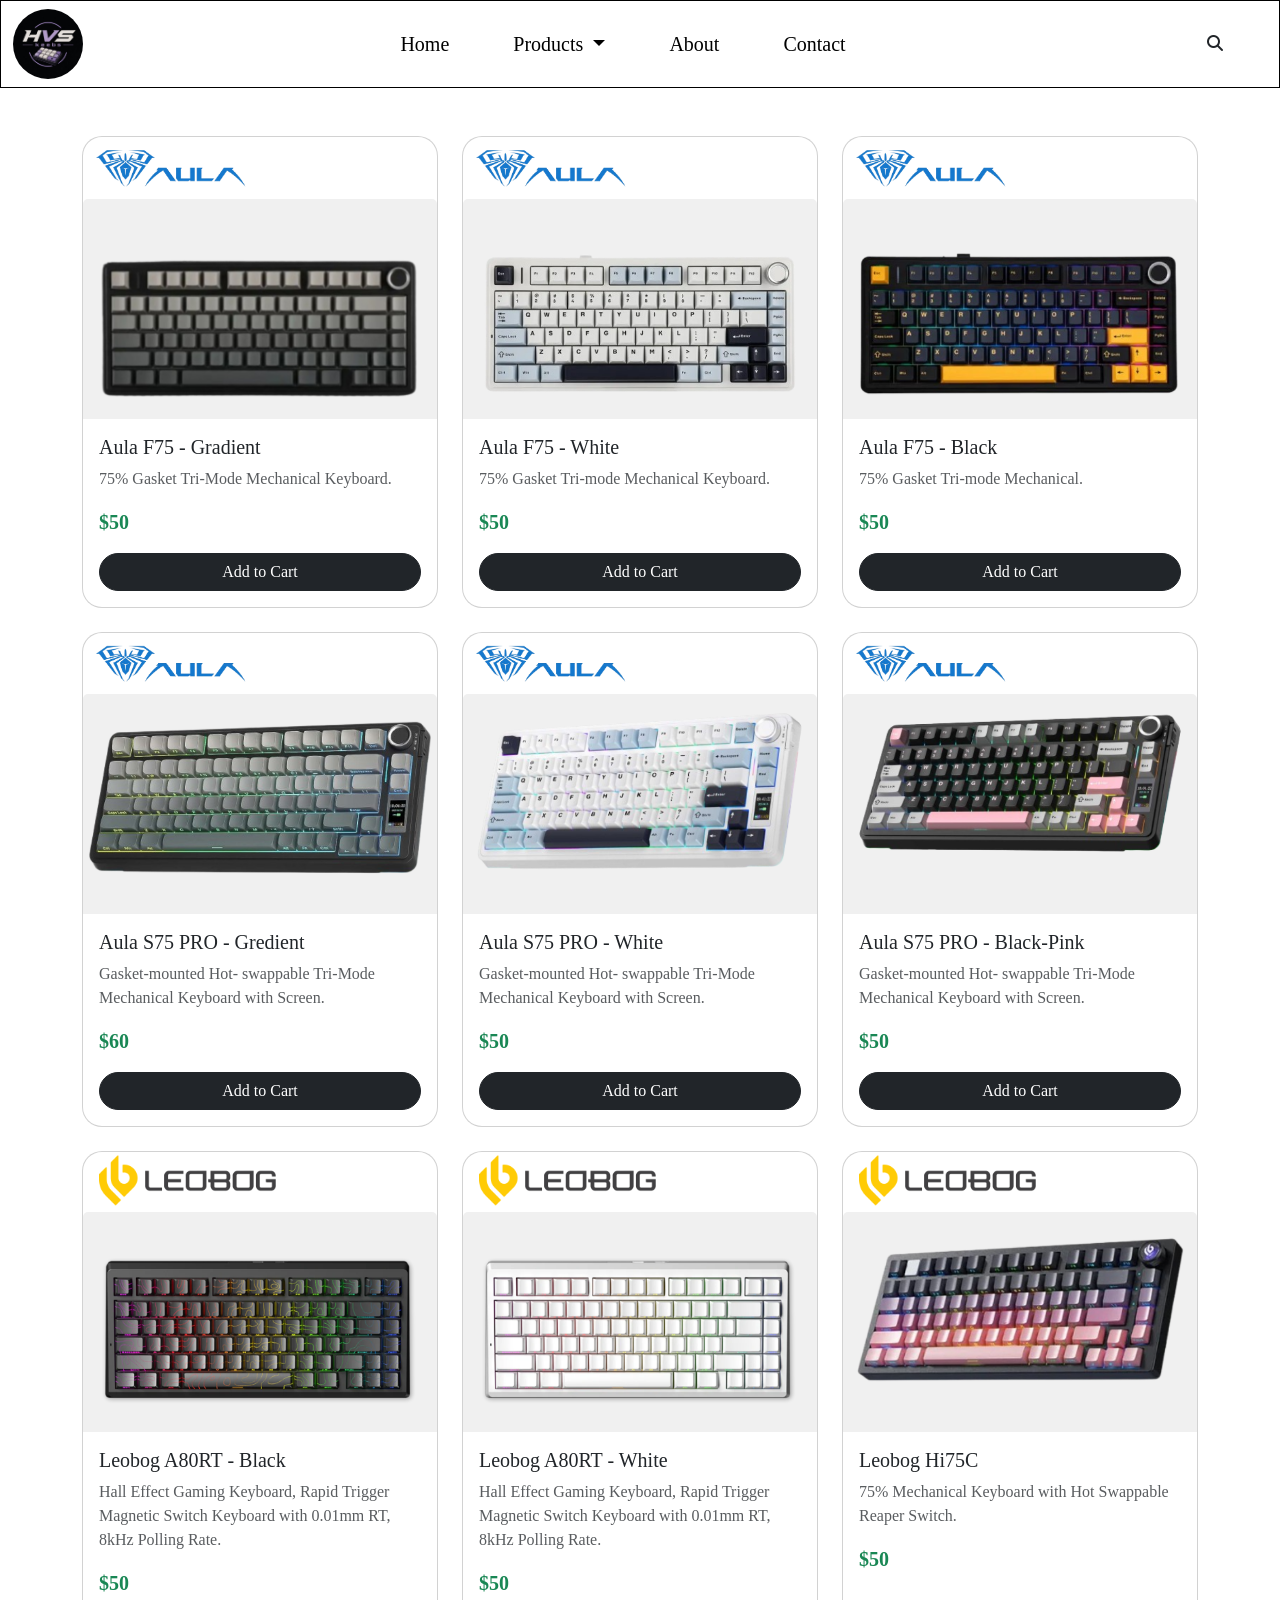
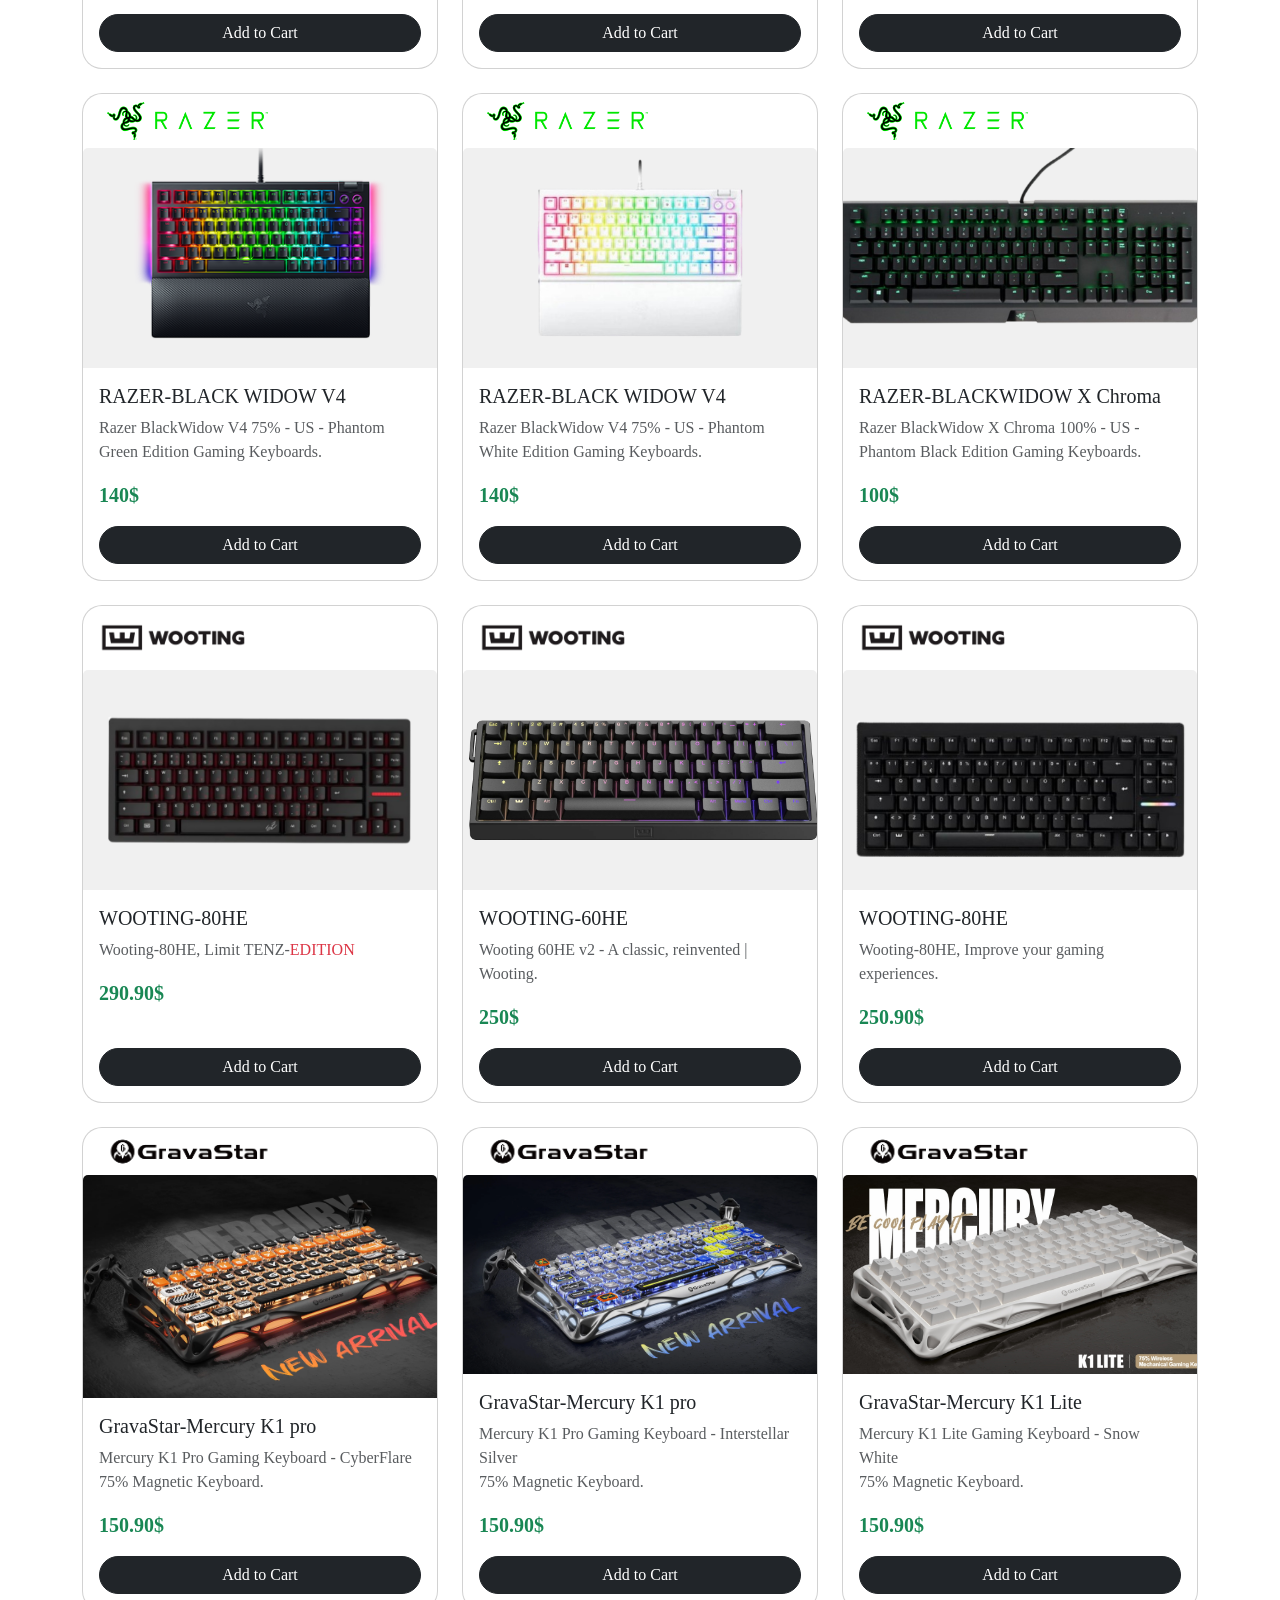
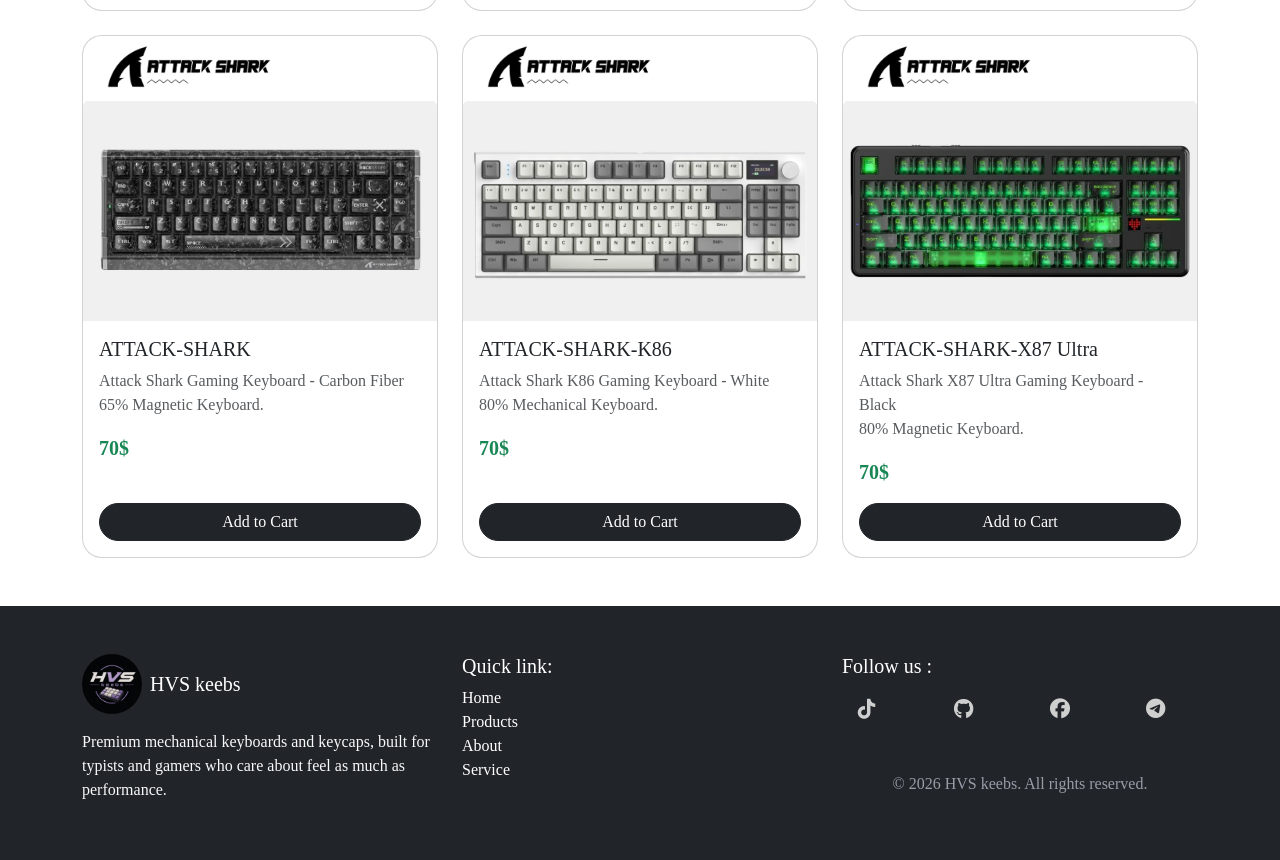
<file: Keyboard.html>
<!DOCTYPE html>
<html lang="en">

<head>
  <meta charset="UTF-8">
  <meta name="viewport" content="width=device-width, initial-scale=1.0">
  <title>HVS keebs</title>
  <link rel="stylesheet" href="./Style.css">
  <link href="https://cdn.jsdelivr.net/npm/bootstrap@5.3.8/dist/css/bootstrap.min.css" rel="stylesheet"
    integrity="sha384-sRIl4kxILFvY47J16cr9ZwB07vP4J8+LH7qKQnuqkuIAvNWLzeN8tE5YBujZqJLB" crossorigin="anonymous">
  <script src="https://cdn.jsdelivr.net/npm/bootstrap@5.3.8/dist/js/bootstrap.bundle.min.js"
    integrity="sha384-FKyoEForCGlyvwx9Hj09JcYn3nv7wiPVlz7YYwJrWVcXK/BmnVDxM+D2scQbITxI"
    crossorigin="anonymous"></script>
    <link rel="stylesheet" href="./">
  <link rel="stylesheet" href="https://cdnjs.cloudflare.com/ajax/libs/font-awesome/6.7.2/css/all.min.css">
</head>

<body class="w-100">
  <!-- Header -->
  <header>
    <!-- Navbar-->
    <nav class="navbar navbar-expand-lg">
      <div class="container-fluid">
        <img class="rounded-circle" src="./img/image.png" alt="Logo">

        <button class="navbar-toggler" type="button" data-bs-toggle="offcanvas" data-bs-target="#navbarNavAltMarkup"
          aria-controls="navbarNavAltMarkup" aria-expanded="false" aria-label="Toggle navigation">
          <i class="fa-solid fa-bars"></i>
        </button>

        <div class="offcanvas offcanvas-end w-75" id="navbarNavAltMarkup">
          <div class="offcanvas-header d-lg-none w-100 justify-content-end p-3">
            <button type="button" class="btn-close" data-bs-dismiss="offcanvas" aria-label="Close"></button>
          </div>

          <div class="offcanvas-body d-flex flex-column align-items-center pt-0">
            <div class="navbar-nav gap-5 align-items-center text-center">
              <a class="nav-link active" href="./index.html">Home</a>
              <div class="nav-item dropdown">
                <a class="nav-link active dropdown-toggle" href="./Products.html" role="button"
                  data-bs-toggle="dropdown">
                  Products
                </a>
                <ul class="dropdown-menu text-center">
                  <li><a class="dropdown-item" href="./Keyboard.html">Keyboards</a></li>
                  <li><a class="dropdown-item" href="./keycaps.html">Keycaps</a></li>
    
                  <li><a class="dropdown-item" href="./ass.html">Accessories</a></li>
                </ul>
              </div>
              <a class="nav-link active" href="./AboutPage.html">About</a>
               <a class="nav-link active" href="./contact.html">Contact</a>
            </div>

            <div class="d-lg-none mt-5 w-100 px-2">
              <input type="text" class="form-control rounded-pill" placeholder="Search...">
            </div>
          </div>

        </div>

        <div class="d-none d-lg-flex position-relative ">
          <div class="collapse" id="desktopSearch">
            <input type="text" class="form-control rounded-pill position-absolute me-5" placeholder="Search..."
              style="right: 40px; width: 180px;">
          </div>
          <button class="btn border-0" data-bs-toggle="collapse" data-bs-target="#desktopSearch">
            <i class="fa-solid fa-magnifying-glass"></i>
          </button>
        </div>

      </div>
    </nav>
  </header>

  <!-- Top product section -->
  <section class="container py-5">
    <div class="row g-4">
      <!-- Product Aula F75-->
      <div class="col-12 col-md-6 col-lg-4">
        <div class="card h-100 product-card bg">
          <img class="w-50 p-2" src="./img/image copy 12.png" alt="">
          <img src="./img/image copy 4.png" class="card-img-top  " alt="Aula F75">
          <div class="card-body d-flex flex-column">
            <h5 class="card-title">Aula F75 - Gradient </h5>
            <P class="text-muted">75% Gasket Tri-Mode Mechanical Keyboard.</P>
            <p class="fw-bold fs-5 text-success">$50</p>
            <a href="#" class="btn btn-dark rounded-pill mt-auto">Add to Cart</a>
          </div>
        </div>
      </div>
      <!--  -->
      <div class="col-12 col-md-6 col-lg-4 ">
        <div class="card h-100 product-card ">
          <img class="w-50 p-2" src="./img/image copy 12.png" alt="">
          <img src="./img/image copy 5.png" class="card-img-top" alt="Aula F75">
          <div class="card-body d-flex flex-column">
            <h5 class="card-title">Aula F75 - White </h5>
            <P class="text-muted">75% Gasket Tri-mode Mechanical Keyboard.</P>
            <p class="fw-bold fs-5 text-success">$50</p>
            <a href="#" class="btn btn-dark rounded-pill mt-auto">Add to Cart</a>
          </div>
        </div>
      </div>
      <!--  -->
      <div class="col-12 col-md-6 col-lg-4">
        <div class="card h-100 product-card ">
          <img class="w-50 p-2" src="./img/image copy 12.png" alt="">
          <img src="./img/image copy 6.png" class="card-img-top" alt="Aula F75">
          <div class="card-body d-flex flex-column">
            <h5 class="card-title">Aula F75 - Black </h5>
            <P class="text-muted">75% Gasket Tri-mode Mechanical.</P>
            <p class="fw-bold fs-5 text-success">$50</p>
            <a href="#" class="btn btn-dark rounded-pill mt-auto">Add to Cart</a>
          </div>
        </div>
      </div>

      <!-- Product Aula S75 Pro-->
      <div class="col-12 col-md-6 col-lg-4">
        <div class="card h-100 product-card ">
          <img class="w-50 p-2" src="./img/image copy 12.png" alt="">
          <img src="./img/S75Pro.png" class="card-img-top" alt="Keyboard 2">
          <div class="card-body d-flex flex-column">
            <h5 class="card-title">Aula S75 PRO - Gredient</h5>
            <P class="text-muted">Gasket-mounted Hot- swappable Tri-Mode Mechanical Keyboard with Screen.</P>
            <p class="fw-bold fs-5   text-success">$60</p>
            <a href="#" class="btn btn-dark rounded-pill mt-auto">Add to Cart</a>
          </div>
        </div>
      </div>
      <!--  -->
      <div class=" col-12 col-md-6 col-lg-4">
        <div class="card h-100 product-card  ">
          <img class="w-50 p-2" src="./img/image copy 12.png" alt="">
          <img src="./img/image copy 7.png" class="card-img-top" alt="Keyboard 3">
          <div class="card-body d-flex flex-column">
            <h5 class="card-title">Aula S75 PRO - White</h5>
            <P class="text-muted">Gasket-mounted Hot- swappable Tri-Mode Mechanical Keyboard with Screen.</P>
            <p class="fw-bold fs-5  text-success ">$50</p>
            <a href="#" class="btn btn-dark rounded-pill mt-auto">Add to Cart</a>
          </div>
        </div>
      </div>
      <!--  -->
      <div class=" col-12 col-md-6 col-lg-4">
        <div class="card h-100 product-card  ">
          <img class="w-50 p-2" src="./img/image copy 12.png" alt="">
          <img src="./img/image copy 8.png" class="card-img-top" alt="Keyboard 3">
          <div class="card-body d-flex flex-column">
            <h5 class="card-title">Aula S75 PRO - Black-Pink</h5>
            <P class="text-muted">Gasket-mounted Hot- swappable Tri-Mode Mechanical Keyboard with Screen.</P>
            <p class="fw-bold fs-5  text-success ">$50</p>
            <a href="#" class="btn btn-dark rounded-pill mt-auto">Add to Cart</a>
          </div>
        </div>
      </div>

      <!--LeoBog -->
      <div class=" col-12 col-md-6 col-lg-4">
        <div class="card h-100 product-card ">
          <img class="w-50  ms-3" src="./img/image copy 13.png" alt="">
          <img src="./img/image copy 9.png" class="card-img-top" alt="Keyboard 3">
          <div class="card-body d-flex flex-column">
            <h5 class="card-title">Leobog A80RT - Black</h5>
            <P class="text-muted" >Hall Effect Gaming Keyboard, Rapid Trigger Magnetic Switch Keyboard with 0.01mm RT, 8kHz Polling Rate.
            </P>
            <p class="fw-bold fs-5 text-success ">$50</p>
            <a href="#" class="btn btn-dark rounded-pill mt-auto">Add to Cart</a>
          </div>
        </div>
      </div>
      <!--  -->

      <div class=" col-12 col-md-6 col-lg-4">
        <div class="card h-100 product-card ">
          <img class="w-50  ms-3" src="./img/image copy 13.png" alt="">
          <img src="./img/image copy 10.png" class="card-img-top" alt="Keyboard 3">
          <div class="card-body d-flex flex-column">
            <h5 class="card-title">Leobog A80RT - White</h5>
            <P class="text-muted">Hall Effect Gaming Keyboard, Rapid Trigger Magnetic Switch Keyboard with 0.01mm RT, 8kHz Polling Rate.
            </P>
            <p class="fw-bold fs-5 text-success ">$50</p>
            <a href="#" class="btn btn-dark rounded-pill mt-auto">Add to Cart</a>
          </div>
        </div>
      </div>
      <!--  -->
      <div class=" col-12 col-md-6 col-lg-4">
        <div class="card h-100 product-card  ">
          <img class="w-50  ms-3" src="./img/image copy 13.png" alt="">
          <img src="./img/image copy 3.png" class="card-img-top" alt="Keyboard 3">
          <div class="card-body d-flex flex-column">
            <h5 class="card-title">Leobog Hi75C </h5>

            <P class="text-muted">75% Mechanical Keyboard with Hot Swappable Reaper Switch.</P>
            <p class="fw-bold fs-5  text-success ">$50</p>
            <a href="#" class="btn btn-dark rounded-pill mt-auto">Add to Cart</a>
          </div>
        </div>
      </div>
      <!--  Razer-->
        <div class=" col-12 col-md-6 col-lg-4">
        <div class="card h-100 product-card  ">
          <img class="w-50  ms-3 p-2" src="./img/image copy 15.png" alt="">
          <img src="./img/image copy 35.png" class="card-img-top" alt="Keyboard 3">
          <div class="card-body d-flex flex-column">
            <h5 class="card-title">RAZER-BLACK WIDOW V4 </h5>

            <P class="text-muted">Razer BlackWidow V4 75% - US - Phantom Green Edition Gaming Keyboards.</P>
            <p class="fw-bold fs-5  text-success ">140$</p>
            <a href="#" class="btn btn-dark rounded-pill mt-auto">Add to Cart</a>
          </div>
        </div>
      </div>

      <div class=" col-12 col-md-6 col-lg-4">
        <div class="card h-100 product-card  ">
          <img class="w-50  ms-3 p-2" src="./img/image copy 15.png" alt="">
          <img src="./img/image copy 36.png" class="card-img-top" alt="Keyboard 3">
          <div class="card-body d-flex flex-column">
            <h5 class="card-title">RAZER-BLACK WIDOW V4 </h5>

            <P class="text-muted">Razer BlackWidow V4 75% - US - Phantom White Edition Gaming Keyboards.</P>
            <p class="fw-bold fs-5  text-success ">140$</p>
            <a href="#" class="btn btn-dark rounded-pill mt-auto">Add to Cart</a>
          </div>
        </div>
      </div>

       <div class=" col-12 col-md-6 col-lg-4">
        <div class="card h-100 product-card  ">
          <img class="w-50  ms-3 p-2" src="./img/image copy 15.png" alt="">
          <img src="./img/image copy 37.png" class="card-img-top" alt="Keyboard 3">
          <div class="card-body d-flex flex-column">
            <h5 class="card-title">RAZER-BLACKWIDOW X Chroma </h5>

            <P class="text-muted">Razer BlackWidow X Chroma 100% - US - Phantom Black Edition Gaming Keyboards.</P>
            <p class="fw-bold fs-5  text-success ">100$</p>
            <a href="#" class="btn btn-dark rounded-pill mt-auto">Add to Cart</a>
          </div>
        </div>
      </div>

      <!-- Wooting -->
         <div class=" col-12 col-md-6 col-lg-4">
        <div class="card h-100 product-card  ">
          <img class=" ms-3 " style="width: 150px;" src="./img/image copy 17.png" alt="">
          <img src="./img/image copy 19.png" class="card-img-top" alt="Keyboard 3">
          <div class="card-body d-flex flex-column">
            <h5 class="card-title">WOOTING-80HE</h5>

            <P class="text-muted">Wooting-80HE, Limit TENZ-<span class="text-danger">EDITION</span></P>
            <p class="fw-bold fs-5  text-success ">290.90$</p>
            <a href="#" class="btn btn-dark rounded-pill mt-auto">Add to Cart</a>
          </div>
        </div>
      </div>

           <div class=" col-12 col-md-6 col-lg-4">
        <div class="card h-100 product-card  ">
          <img class=" ms-3 " style="width: 150px;" src="./img/image copy 17.png" alt="">
          <img src="./img/image copy 38.png" class="card-img-top" alt="Keyboard 3">
          <div class="card-body d-flex flex-column">
            <h5 class="card-title">WOOTING-60HE</h5>

            <P class="text-muted">Wooting 60HE v2 - A classic, reinvented | Wooting.
            <p class="fw-bold fs-5  text-success ">250$</p>
            <a href="#" class="btn btn-dark rounded-pill mt-auto">Add to Cart</a>
          </div>
        </div>
      </div>

           <div class=" col-12 col-md-6 col-lg-4">
        <div class="card h-100 product-card  ">
          <img class=" ms-3 " style="width: 150px;" src="./img/image copy 17.png" alt="">
          <img src="./img/image copy 39.png" class="card-img-top" alt="Keyboard 3">
          <div class="card-body d-flex flex-column">
            <h5 class="card-title">WOOTING-80HE</h5>

            <P class="text-muted">Wooting-80HE, Improve your gaming experiences.
            <p class="fw-bold fs-5  text-success ">250.90$</p>
            <a href="#" class="btn btn-dark rounded-pill mt-auto">Add to Cart</a>
          </div>
        </div>
      </div>

      <!-- Gravastar -->
          <div class=" col-12 col-md-6 col-lg-4">
        <div class="card h-100 product-card  ">
          <img class=" ms-3 " style="width: 180px;" src="./img/image copy 40.png" alt="">
          <img src="./img/image copy 41.png" class="card-img-top h-50" alt="Keyboard 3">
          <div class="card-body d-flex flex-column">
            <h5 class="card-title">GravaStar-Mercury K1 pro</h5>

            <P class="text-muted">Mercury K1 Pro Gaming Keyboard - CyberFlare <br> 75% Magnetic Keyboard.</P>
            <p class="fw-bold fs-5  text-success ">150.90$</p>
            <a href="#" class="btn btn-dark rounded-pill mt-auto">Add to Cart</a>
          </div>
        </div>
      </div>

           <div class=" col-12 col-md-6 col-lg-4">
        <div class="card h-100 product-card  ">
          <img class=" ms-3 " style="width: 180px;" src="./img/image copy 40.png" alt="">
          <img src="./img/image copy 42.png" class="card-img-top h-50" alt="Keyboard 3">
          <div class="card-body d-flex flex-column">
            <h5 class="card-title">GravaStar-Mercury K1 pro</h5>

            <P class="text-muted">Mercury K1 Pro Gaming Keyboard - Interstellar Silver <br> 75% Magnetic Keyboard.</P>
            <p class="fw-bold fs-5  text-success ">150.90$</p>
            <a href="#" class="btn btn-dark rounded-pill mt-auto">Add to Cart</a>
          </div>
        </div>
      </div>

       <div class=" col-12 col-md-6 col-lg-4">
        <div class="card h-100 product-card  ">
          <img class=" ms-3 " style="width: 180px;" src="./img/image copy 40.png" alt="">
          <img src="./img/image copy 43.png" class="card-img-top h-50" alt="Keyboard 3">
          <div class="card-body d-flex flex-column">
            <h5 class="card-title">GravaStar-Mercury K1 Lite</h5>

            <P class="text-muted">Mercury K1 Lite Gaming Keyboard - Snow White <br> 75% Magnetic Keyboard.</P>
            <p class="fw-bold fs-5  text-success ">150.90$</p>
            <a href="#" class="btn btn-dark rounded-pill mt-auto">Add to Cart</a>
          </div>
        </div>
      </div>
      <!-- AttackShark -->
         <div class=" col-12 col-md-6 col-lg-4">
        <div class="card h-100 product-card  ">
          <img class=" ms-3 p-2 " style="width: 180px;" src="./img/image copy 16.png" alt="">
          <img src="./img/image copy 44.png" class="card-img-top " alt="Keyboard 3">
          <div class="card-body d-flex flex-column">
            <h5 class="card-title">ATTACK-SHARK</h5>

            <P class="text-muted">Attack Shark Gaming Keyboard - Carbon Fiber <br> 65% Magnetic Keyboard.</P>
            <p class="fw-bold fs-5  text-success ">70$</p>
            <a href="#" class="btn btn-dark rounded-pill mt-auto">Add to Cart</a>
          </div>
        </div>
      </div>

         <div class=" col-12 col-md-6 col-lg-4">
        <div class="card h-100 product-card  ">
          <img class=" ms-3 p-2 " style="width: 180px;" src="./img/image copy 16.png" alt="">
          <img src="./img/image copy 45.png" class="card-img-top " alt="Keyboard 3">
          <div class="card-body d-flex flex-column">
            <h5 class="card-title">ATTACK-SHARK-K86</h5>

            <P class="text-muted">Attack Shark K86 Gaming Keyboard - White <br> 80% Mechanical Keyboard.</P>
            <p class="fw-bold fs-5  text-success ">70$</p>
            <a href="#" class="btn btn-dark rounded-pill mt-auto">Add to Cart</a>
          </div>
        </div>
      </div>

       <div class=" col-12 col-md-6 col-lg-4">
        <div class="card h-100 product-card  ">
          <img class=" ms-3 p-2 " style="width: 180px;" src="./img/image copy 16.png" alt="">
          <img src="./img/image copy 46.png" class="card-img-top " alt="Keyboard 3">
          <div class="card-body d-flex flex-column">
            <h5 class="card-title">ATTACK-SHARK-X87 Ultra</h5>

            <P class="text-muted">Attack Shark X87 Ultra Gaming Keyboard - Black <br> 80% Magnetic Keyboard.</P>
            <p class="fw-bold fs-5  text-success ">70$</p>
            <a href="#" class="btn btn-dark rounded-pill mt-auto">Add to Cart</a>
          </div>
        </div>
      </div>

    </div>
  </section>
  <!-- Footer -->
  <footer class="py-5 bg-dark w-100">
    <div class="container ">
      <div class="row gy-4">
        <div class="col-12 col-md-4 col-lg-4 col-sm-12">
          <div class="d-flex align-items-center gap-2 mb-3">
            <img class="rounded-circle footer-img" src="./img/image.png" alt="">
            <h5 class="text-white mb-0">HVS keebs</h5>
          </div>
          <p class="mb-0 text-light">Premium mechanical keyboards and keycaps, built for typists and gamers who care
            about feel as much as performance.</p>
        </div>

        <div class="col-12 col-md-4 col-lg-4 col-sm-12 d-flex flex-column">
          <h5 class="text-white">Quick link:</h5>
          <a class="text-white text-decoration-none" href="./index.html">Home</a>
          <a class="text-white text-decoration-none" href="./Keyboard.html">Products</a>
          <a class="text-white text-decoration-none" href="./AboutPage.html">About</a>
          <a class="text-white text-decoration-none" href="./contact.html">Service</a>
        </div>
        <div class="col-12 col-md-4 col-lg-4 col-sm-12">
          <h5 class="text-white mb-3">Follow us :</h5>
          <div class="d-flex gap-3 fs-5 footer-icon ms-3">
            <a href="https://www.tiktok.com/@hvskeebs02?_r=1&_t=ZS-97BNWiLBuLc" style="color:#cfcfcf;"><i
                class="fa-brands fa-tiktok"></i></a>
            <a href="https://github.com/HeanVanSak" style="color:#cfcfcf;"><i class="fa-brands fa-github"></i></a>
            <a href="https://www.facebook.com/share/1CpGgtJbuz/?mibextid=wwXIfr" style="color:#cfcfcf;"><i
                class="fa-brands fa-facebook"></i></a>
            <a href="https://t.me/vansak02" style="color:#cfcfcf;"><i class="fa-brands fa-telegram"></i></a>
          </div>
          <p class="text-center mt-5" style="color:#9a9ca8;">&copy; 2026 HVS keebs. All rights reserved.</p>
        </div>

      </div>

    </div>
  </footer>
</body>

</html>
</file>
<file: Style.css>
* {
    margin: 0;
    padding: 0;
    box-sizing: border-box;
   font-family:'Monserrat', 'sans-serif';
}
/* Header navbar */
nav {
  border: 1px solid black;
 
  }
.navbar-nav {
    width: auto; 
}
.navbar-collapse {
    padding: 0.5rem 1rem;
}
.navbar-nav {
    width: auto;
    overflow: visible;
}

.navbar-nav .nav-link {
    color: white;
    display: inline-block; 
    transition: transform 0.2s ease-out,color 0.2s ease-in ; 
    font-size: 20px;
}
input{
  width: 180px;
}
.navbar-nav .nav-link:hover {
  transform: scale(1.15);
  transform-origin: center;
}
img {
    width: 70px;
    height: auto;
}
i{
    width: 80px;
}
.navbar-toggler {
    border: none;
    font-size: 1.em;
}
.navbar-toggler:focus {
    box-shadow: none;
}

/* list product */
.dropdown:hover .dropdown-menu {
  display: block;
  margin-top: 0;
}
.dropdown-menu {
  background: #1a1d29;
  border: 1px solid #2a2e40;
}
.dropdown-item {
  color: #cfcfcf;
}
.dropdown-item:hover {
  background: #2a2e40;
  color: #fff;
}

/* Hero sec */
.hero-section {
  width: 100%;
  height: auto;
  overflow: hidden;
  background: linear-gradient(135deg, #6b728053, #ffffff31);
}

.img-wrapper {
  perspective: 3000px;
}

.img-wrapper img {
  transition: transform 0.4s ease;
}
.img-wrapper img:hover {
  transform: translateZ(60px) scale(1.25);
  z-index: 1;
  position: relative;
}
.V{
  color: rgba(128, 0, 128, 0.42);
}
@property --angle {
  syntax: '<angle>';
  initial-value: 0deg;
  inherits: false;
}
.card-1 {
  position: relative;
  background: #1c1f2b;
}

.card-1::after, .card-1::before {
  content: '';
  position: absolute;
  height: 108%; 
  width: 103%;
  background: conic-gradient(
    from var(--angle), 
    rgba(255, 0, 0, 0.4),     
    rgba(255, 0, 255, 0.4),   
    rgba(0, 0, 255, 0.4),     
    rgba(0, 255, 255, 0.4),   
    rgba(0, 255, 0, 0.4),     
    rgba(255, 255, 0, 0.4),  
    rgba(255, 0, 0, 0.4)     
  );
  
  top: 50%;
  left: 50%;
  translate: -50% -50%;
  z-index: -1;
  border-radius: 4px; 
  animation: Cardspin 4s linear infinite; 
}
.card-1::before {
  filter: blur(2rem); 
  opacity: 0.4;       
}

@keyframes Cardspin {
  from {
    --angle: 0deg;
  }
  to {
    --angle: 360deg;
  }
}
/* Carousel */
.carousel{
  width: 100%;
  border: 1px solid black;
  display: flex;
  overflow-x: auto;
}
.carousel::-webkit-scrollbar{
  display:none;
}
.group{
  display: flex;
  align-items: center;
  justify-content: center;
  gap: 1em;
  animation: spin 7s infinite linear;
  padding-right: 1em;
  flex-shrink: 0;

}
.group img {
  width: 150px;
  height: auto;
  object-fit: contain;
}
@keyframes spin{
  from{translate:0;}
  to {translate: -100%;}
  
}

/* Card product */

.card.product-card {
  overflow: hidden;
  border-radius: 20px;
  transition: transform 0.25s ease, box-shadow 0.25s ease;

}
.product-card:hover {
  transform: translateY(-6px);
  box-shadow: 8px 8px 8px 8px rgba(0,0,0,0.2);
}

.card-img-top {
  height: 220px;
  object-fit: cover;
  width: 100%;
  background-color: rgba(128, 128, 128, 0.12);
}
.card-img-top-1{
  height: 220px;
  object-fit: cover;
  width: 100%;
}

.b{
   background-color: rgba(128, 128, 128, 0.12);
}

.icon{
  width: 150px;
}

/* footer */
.footer-img {
  width: 60px;
  height:100%;
}
.footer-icon a {
  width: auto;
  transition: transform 0.25s ;
}
.footer-icon a:hover {
  transform: scale(1.15);
  transform-origin: center;
}
.h5{
  font-size: 100px;
}


.typing-text {
  overflow: hidden; 
  border-right: 3px solid rgb(237, 147, 237); 
  white-space: nowrap; 
  letter-spacing: 2px;
  
  animation: 
    typing 3.5s steps(16) infinite alternate,
    blink-cursor 0.75s step-end infinite;
}

@keyframes typing {
  from { width: 0; }
  to { width: 90%; }
}

@keyframes blink-cursor {
  from, to { border-color: transparent; }
  50% { border-color: rgb(0, 0, 0); }
}
</file>
<file: Style2.css>
* {
    margin: 0;
    padding: 0;
    box-sizing: border-box;
    font-family:'Monserrat', 'sans-serif';
}

body {
  background-color: #0b0c10; 
  letter-spacing: 0.3px;
}
nav{
  background: white;
}
.hero-section {
  width: 100%;
  min-height: 80vh; 
  overflow: hidden;
  background-image: 
    linear-gradient(135deg, rgba(28, 31, 43, 0.9), rgba(0, 0, 0, 0.3)),
    url('https://thegadgetflow.com/wp-content/uploads/2026/04/Wooting-80HE-TenZ-Takeover-05.jpg'); 
  background-size: cover; 
  background-position: center; 
  background-repeat: no-repeat;
  display: flex;
  align-items: center;
}

.card-2 {
  position: relative;
}

.card-2::after, .card-2::before {
  content: '';
  position: absolute;
  height: 104%; 
  width: 105%;
background: conic-gradient(
  from var(--angle), 
  rgba(255, 0, 55, 0.9),  
  rgba(120, 10, 25, 0.4),  
  rgba(255, 0, 55, 0.1),   
  rgba(255, 255, 255, 0.8), 
  rgba(255, 0, 55, 0.9)     
);
  
  top: 50%;
  left: 50%;
  translate: -50% -50%;
  z-index: -1;
  border-radius: 4px; 
  animation: Cardspin 4s linear infinite; 
}
.card-2::before {
  filter: blur(2rem); 
  opacity: 0.4;       
}
@keyframes Cardspin {
  from {
    --angle: 0deg;
  }
  to {
    --angle: 360deg;
  }
}

.text-secondary {
  color: #a0a5b5 ; 
}

.tracking-wider {
  letter-spacing: 2px;
  font-size: 0.85rem;
}

.btn-contact {
  transition: transform 0.25s ease, background-color 0.25s ease;
  box-shadow: 0 4px 15px rgba(255, 255, 255, 0.05);
}

.btn-contact:hover {
  transform: translateY(-2px);
  background-color: #e2e2e2 ;
}

.progress-custom {
  height: 4px; 
  background-color: rgba(255, 255, 255, 0.1) ;
  border-radius: 10px;
  overflow: overflow-visible;
}

.progress-custom .progress-bar {
  background-color: #ffffff ;
  border-radius: 10px;
}

.typing-text {
  font-size: 80px;
  overflow: hidden;
  border-right: 3px solid rgb(237, 147, 237);
  white-space: nowrap;
  letter-spacing: 2px;
  margin: 0;
  max-width: max-content;
  animation: 
    typing 3.5s steps(14) infinite alternate,
    blink-cursor 0.75s step-end infinite;
}

.keyboard-icon {
  font-size: 50px;
}
@media (max-width: 991.98px) {
  .typing-text {
    font-size: 50px;
    border-right-width: 2px;
  }
  .keyboard-icon {
    font-size: 35px;
  }
}
@media (max-width: 575.98px) {
  .typing-text {
    font-size: 32px;
    letter-spacing: 1px;
  }
  .keyboard-icon {
    font-size: 24px;
  }
}
@keyframes typing {
  from { width: 0; }
  to { width: 100%; } 
}
@keyframes blink-cursor {
  from, to { border-color: transparent; }
  50% { border-color: rgb(237, 147, 237); }
}
</file>
<file: CSS3.css>
/* Base Page Elements styling */
* {
    margin: 0;
    padding: 0;
    box-sizing: border-box;
   font-family:'Monserrat', 'sans-serif';
}
body {
  background-color: #f8f9fa;
}

.custom-form-header {
  background-color: #008ece;
  font-size: 1.05rem;
  letter-spacing: 0.2px;
}

.custom-input {
  height: 48px;
  border: 1px solid #cccccc;
  border-radius: 4px;
  padding-left: 12px;
  font-size: 0.95rem;
  color: #333333;
}

.custom-input.border-cyan {
  border-color: #008ece !important;
}

.custom-textarea {
  border: 1px solid #cccccc;
  border-radius: 4px;
  padding: 12px;
  font-size: 0.95rem;
  color: #333333;
  resize: vertical; 
}

/* Input Fields Accent Color Focus States */
.custom-input:focus, .custom-textarea:focus {
  border-color: #008ece;
  box-shadow: 0 0 0 0.25rem rgba(0, 142, 206, 0.15);
  outline: none;
}

/* Input Fields Text Color Formatting */
.custom-input::placeholder, .custom-textarea::placeholder {
  color: #8e949e;
}

/* Submit Action Button Configuration */
.btn-submit {
  background-color: #008ece;
  color: #ffffff;
  font-size: 0.95rem;
  border: none;
  transition: background-color 0.2s ease, transform 0.1s ease;
}

.btn-submit:hover {
  background-color: #0077ae;
  color: #ffffff;
}

.btn-submit:active {
  transform: scale(0.98);
}

.img-1{
    width: 40rem;
    height: 30rem;
    border-radius: 30px;
}
</file>
